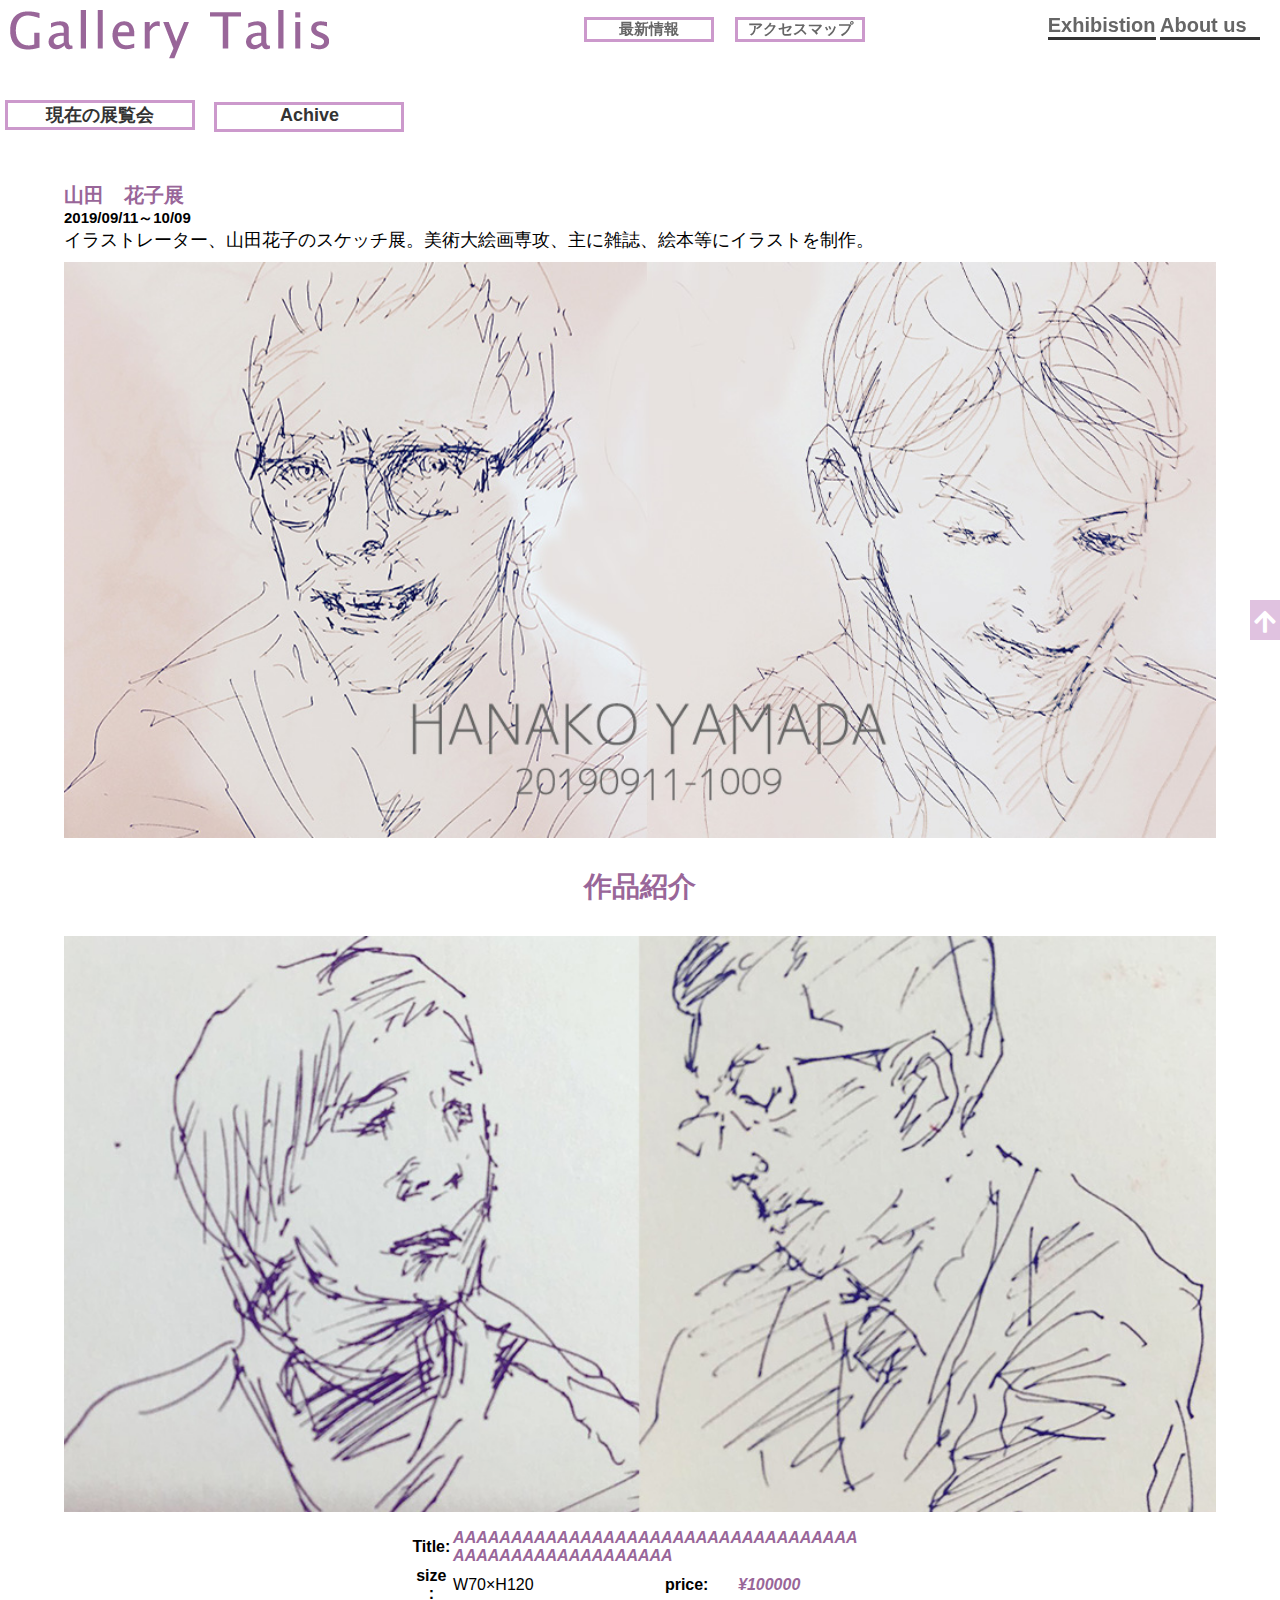
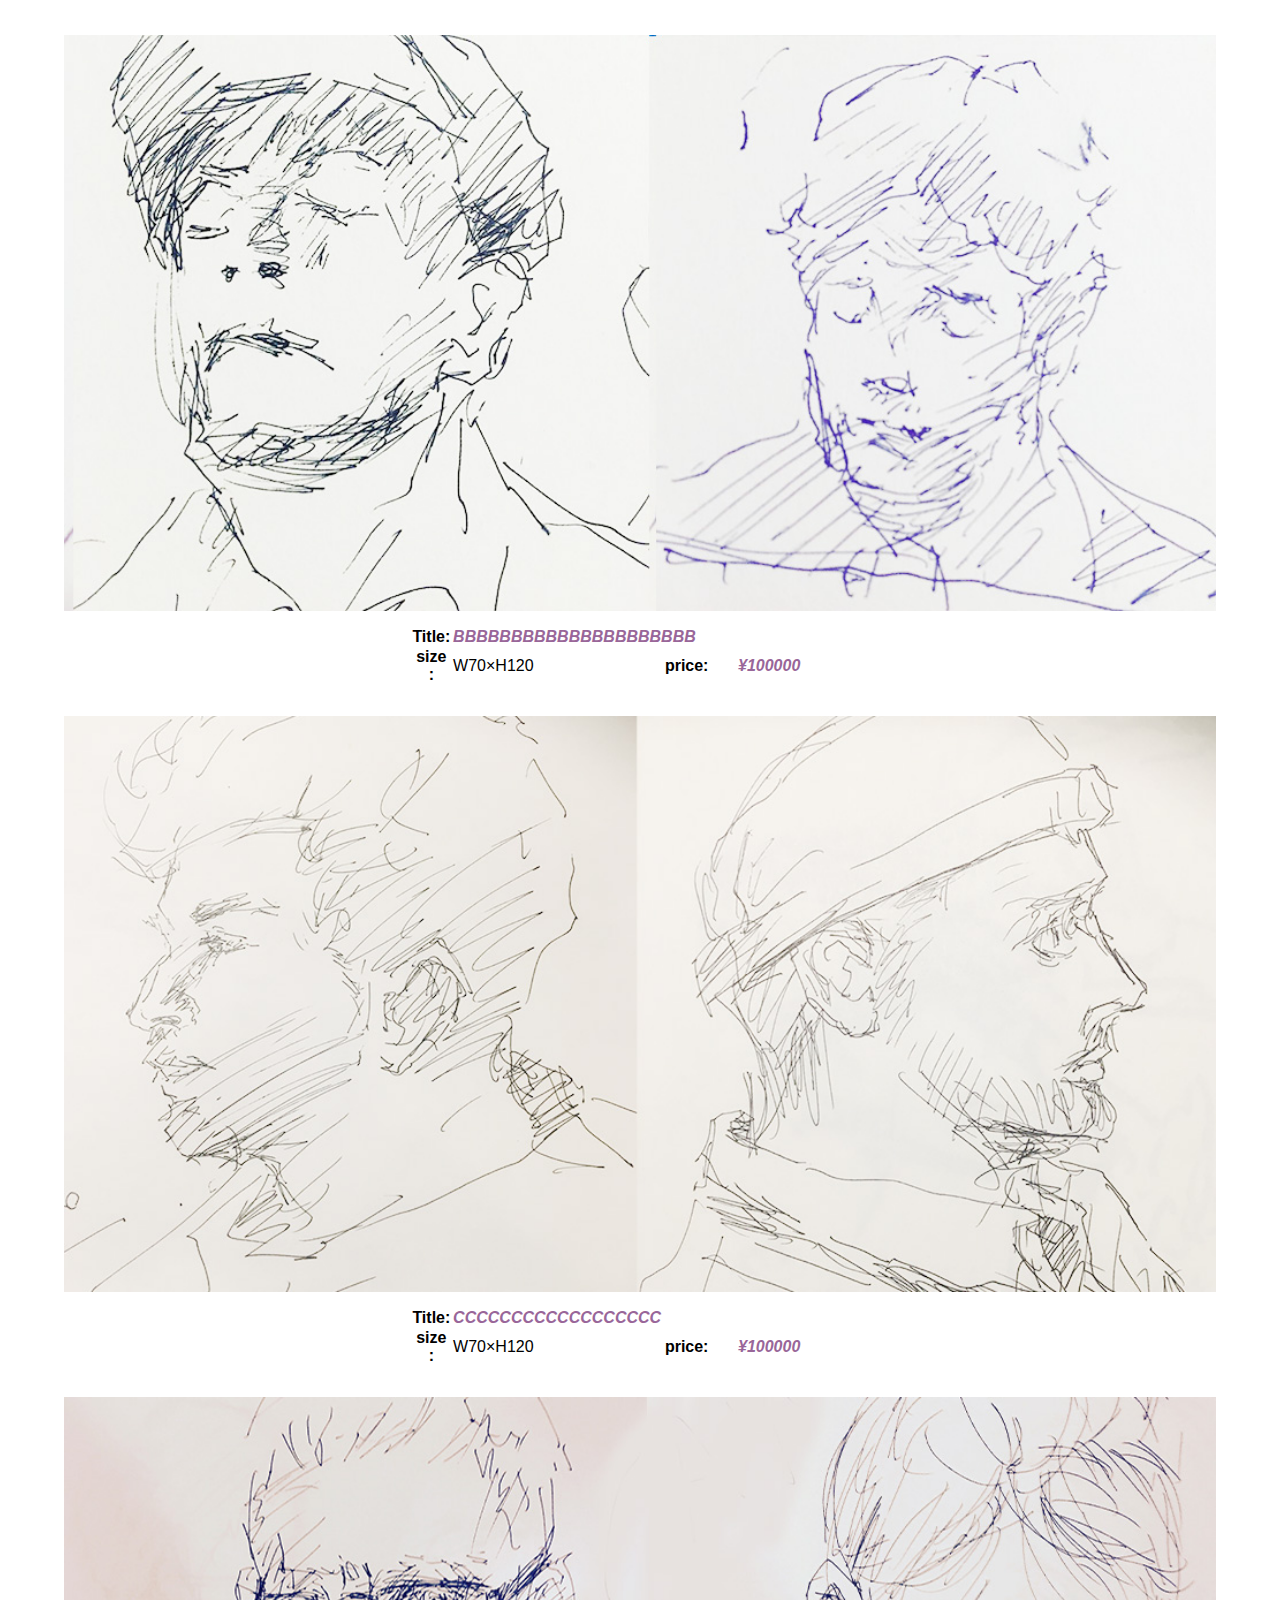
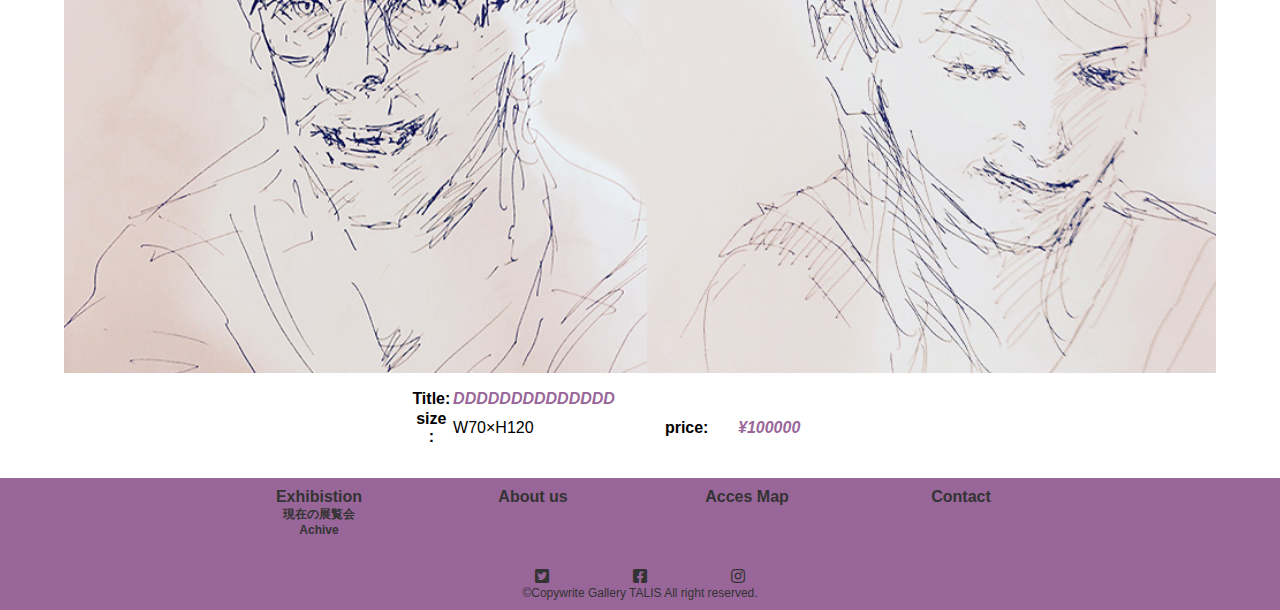
<file: 20190901_yamada/index.html>
<!DOCTYPE html>
<html lang="ja">

<head>
    <meta name="viewport" content="width=device-width, initial-scale=1">
    <meta name="format-detection" content="telephone=no">
    <meta charset="UTF-8">
    <link rel="stylesheet" href="./../css/style.css">
    <link rel="stylesheet" href="https://use.fontawesome.com/releases/v5.6.3/css/all.css">
    <!-- Owl Carousel CSS -->
    <link rel="stylesheet" href="./../owlcarousel/assets/owl.carousel.min.css">
    <link rel="stylesheet" href="./../owlcarousel/assets/owl.theme.default.min.css">
    <!-- jQuery -->
    <script src="https://ajax.googleapis.com/ajax/libs/jquery/1.10.2/jquery.min.js"></script>
    <!-- Owl Carousel JS -->
    <script src="./../owlcarousel/owl.carousel.min.js"></script>
    <script src="./../js/style.js"></script>
    <!-- Owl Carouselを動作させるために追加 -->
    <title>Talis Gallery Exhibistion</title>
</head>

<body>
    <div id="wrapper">
      
        <div id="top2">
            <header>
                <div id="header" class="header hidden">
                    <div class="header_1">
                        <div>
                            <h1 class="header_logo"><a href="../index.html"><img src="../images/header_logo.png" alt="Gallery Talis"></a></h1>
                        </div>
                    </div>
                    <div class="header_2">
                        <ul class="center_list">
                            <li> <a href="../index.html#newsinfo"><span>最新情報</span></a> </li>
                            <li> <a href="../index.html#map"><span>アクセスマップ</span></a></li>
                        </ul>
                    </div>
                    <div class="header_3">
                        <nav>
                            <ul class="mainNav_list">
                                <li> <span><a href="../exhibition.html">Exhibistion</a></span> </li>
                                <li><span><a href="../aboutus.html">About us</a></span></li>
                            </ul>
                        </nav>
                    </div>
                </div>
            </header>

            <div id="header_sp" class="header_sp hidden">
                <div id="sp_wrapper" class="clearfix">
                    <div class="splogo">
                        <a href="../index.html"><img src="../images/header_logo_sp.png" alt="Gallery Talis"></a>
                    </div>
                    <div class="header_4">
                        <nav>
                            <ul class="mainNav_list_sp">
                                <li> <a href="../exhibition.html"><span>Exhibistion</span></a> </li>
                                <li> <a href="../aboutus.html"><span>About us</span></a> </li>
                            </ul>
                        </nav>
                    </div>
                </div>
                <div class="header_5">
                    <ul class="center_list_sp">
                        <li><a href="index.html#newsinfo"><span>最新情報</span></a> </li>
                        <li><a href="index.html#map"><span>アクセスマップ</span></a></li>
                        <li class="no-act"><a href="../exhibition.html"><span>現在の展覧会</span></a></li>
                        <li class="no-act"><a href="../exhibition.html#achive"><span>Achive</span></a></li>
                    </ul>
                </div>
            </div>
        </div>

        <div id="content">
            <div id="menu">
          <p class="ma"><a href="../exhibition.html">現在の展覧会</a></p>
                <p><a href="../exhibition.html#achive">Achive</a></p>
            </div>
            <div id="artistfile">
                <div class="Artisttext">
                    <h3>山田　花子展</h3>
                    <span class="date">2019/09/11～10/09</span>
                    <p> イラストレーター、山田花子のスケッチ展。美術大絵画専攻、主に雑誌、絵本等にイラストを制作。</p>
                    <img src="top_hero.jpg" alt="個展案内">

                </div>
                
                     <div class="artist_contents">
                    <h2>作品紹介</h2>
               

                </div>   
                
                
    <!-- 作品追加 -->
                <div class="artist_title">
                    <img src="01.jpg" alt="Title: AAAAAAAAAAAAAAAAAAAAAAAAAAA">

                    <table>
                        <tr>
                            <th>Title: </th>
                                <td colspan="3" class="width"><span class="italic"> AAAAAAAAAAAAAAAAAAAAAAAAAAAAAAAAAAAAAAAAAAAAAAAAAAAAAA</span></td>
                        </tr>
                        <tr>
                            <th>size :</th>
                            <td> W70×H120</td>
                            <th>price: </th>
                            <td><span class="italic">¥100000</span></td>
                        </tr>
                    </table>
                </div>
    <!-- 作品追加 -->
    <!-- 作品追加 -->
                <div class="artist_title">
                    <img src="02.jpg" alt="Title: BBBBBBBBBBBBBBBBBBBBB">

                    <table>
                        <tr>
                            <th>Title: </th>
                                <td colspan="3" class="width"><span class="italic"> BBBBBBBBBBBBBBBBBBBBB</span></td>
                        </tr>
                        <tr>
                            <th>size :</th>
                            <td> W70×H120</td>
                            <th>price: </th>
                            <td><span class="italic">¥100000</span></td>
                        </tr>
                    </table>
                </div>
    <!-- 作品追加 -->
    <!-- 作品追加 -->
                <div class="artist_title">
                    <img src="03.jpg" alt="Title: CCCCCCCCCCCCCCCCCC">

                    <table>
                        <tr>
                            <th>Title: </th>
                            <td colspan="3" class="width"><span class="italic"> CCCCCCCCCCCCCCCCCC</span></td>
                        </tr>
                        <tr>
                            <th>size :</th>
                            <td> W70×H120</td>
                            <th>price: </th>
                            <td><span class="italic">¥100000</span></td>
                        </tr>
                    </table>
                </div>
    <!-- 作品追加 -->
        <!-- 作品追加 -->
                <div class="artist_title">
                    <img src="04.jpg" alt="Title: DDDDDDDDDDDDDD">

                    <table>
                        <tr>
                            <th>Title: </th>
                            <td colspan="3" class="width"><span class="italic"> DDDDDDDDDDDDDD</span></td>
                        </tr>
                        <tr>
                            <th>size :</th>
                            <td> W70×H120</td>
                            <th>price: </th>
                            <td><span class="italic">¥100000</span></td>
                        </tr>
                    </table>
                </div>
    <!-- 作品追加 -->
            </div>
        </div>
    </div>
       <div id="page_top"><a href="#"></a></div>
    <footer>

        <div id="sitemap">
            <div class="map">
                <ul>
                    <li> <a href="../exhibition.html"><span>Exhibistion</span></a>
                        <a href="../exhibition.html#infonow">
                            <p class="inline">現在の展覧会</p>
                        </a>
                        <a href="../exhibition.html#achive">
                            <p class="inline">Achive</p>
                        </a>
                    </li>
                    <li> <a href="../aboutus.html"><span>About us</span></a></li>
                    <li> <a href="../index.html#map"><span>Acces Map</span></a></li>
                    <li> <a href="../contact.html"><span>Contact</span></a></li>

                </ul>

            </div>
            <div class="f_sns">
                <ul>
                    <li> <a href="#map"><i aria-label="twitter" class="fab fa-twitter-square"></i></a></li>
                    <li> <a href="#map"><i aria-label="facebook" class="fab fa-facebook-square"></i></a></li>
                    <li> <a href="#map"><i aria-label="instagram" class="fab fa-instagram"></i></a></li>
                </ul>
            </div>

            <div class="copy">&copy;Copywrite Gallery TALIS All right reserved.</div>
        </div>
    </footer>

</body>

</html>
</file>
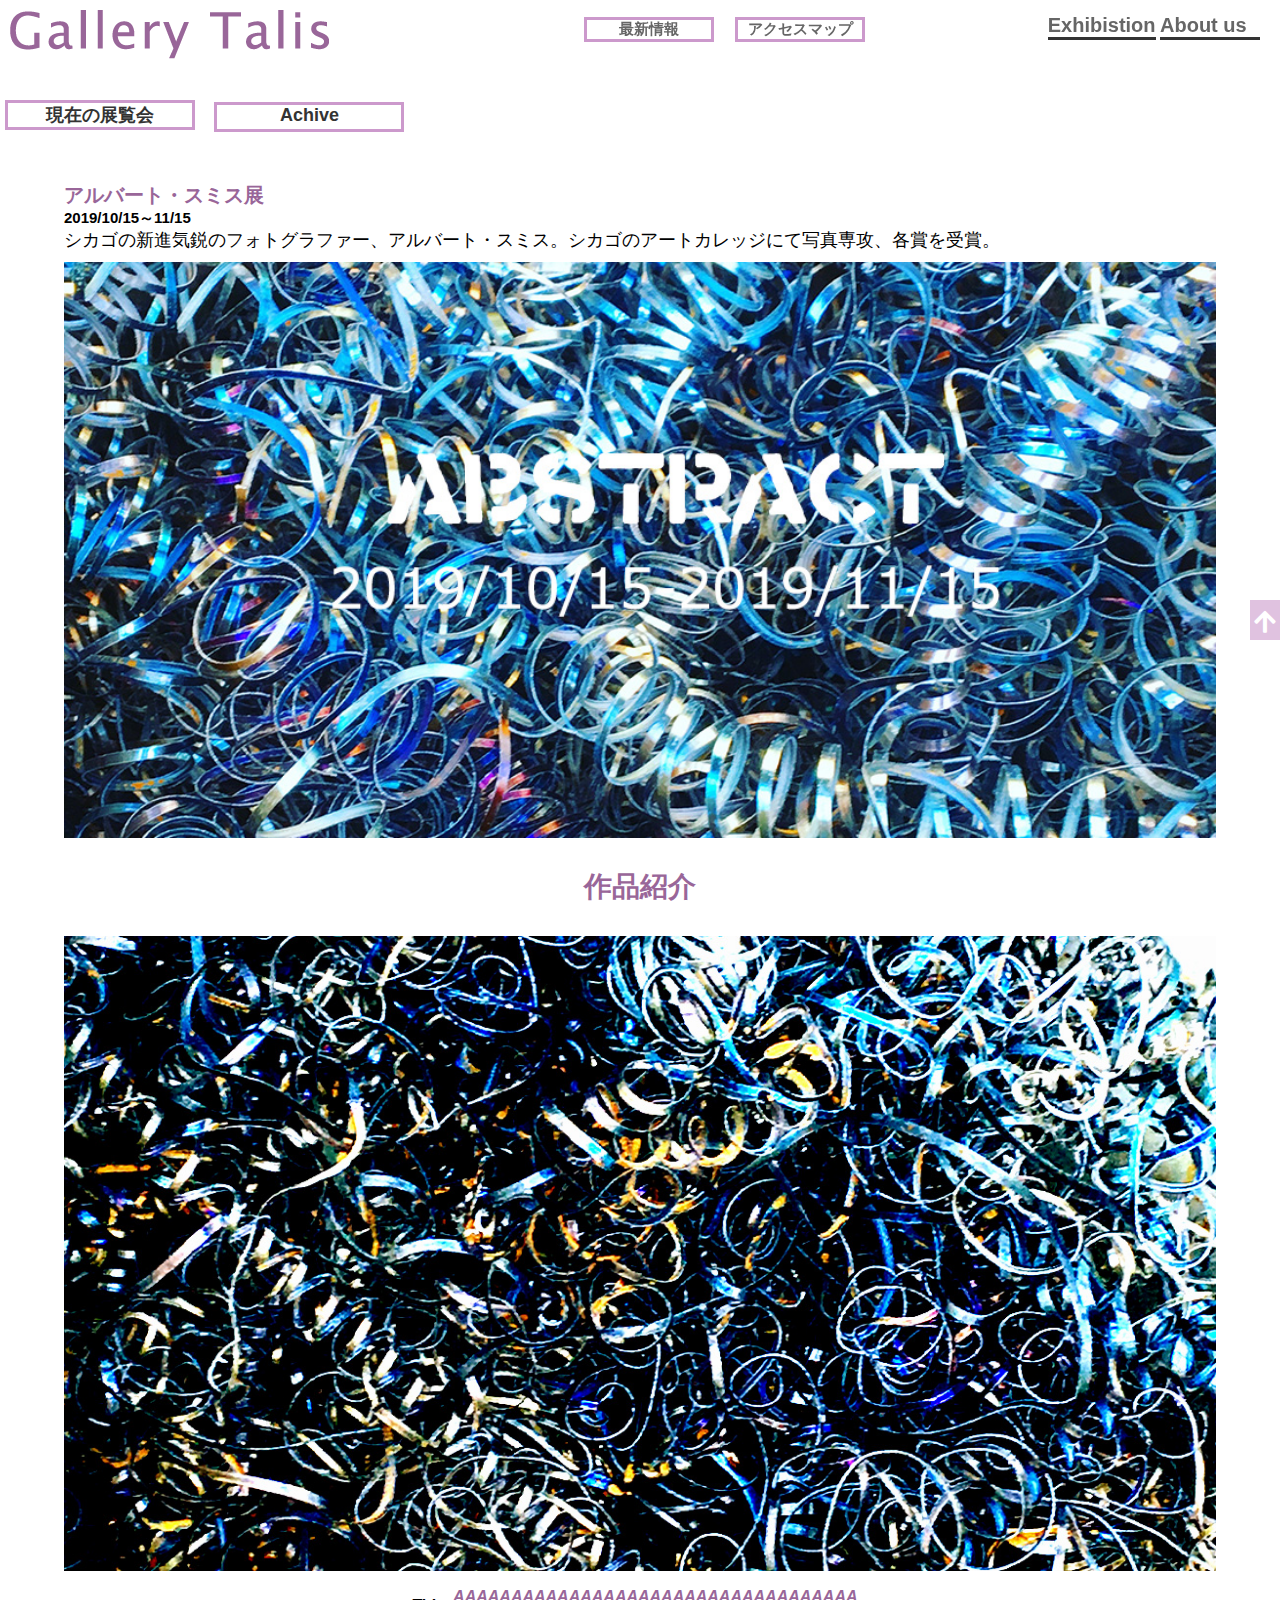
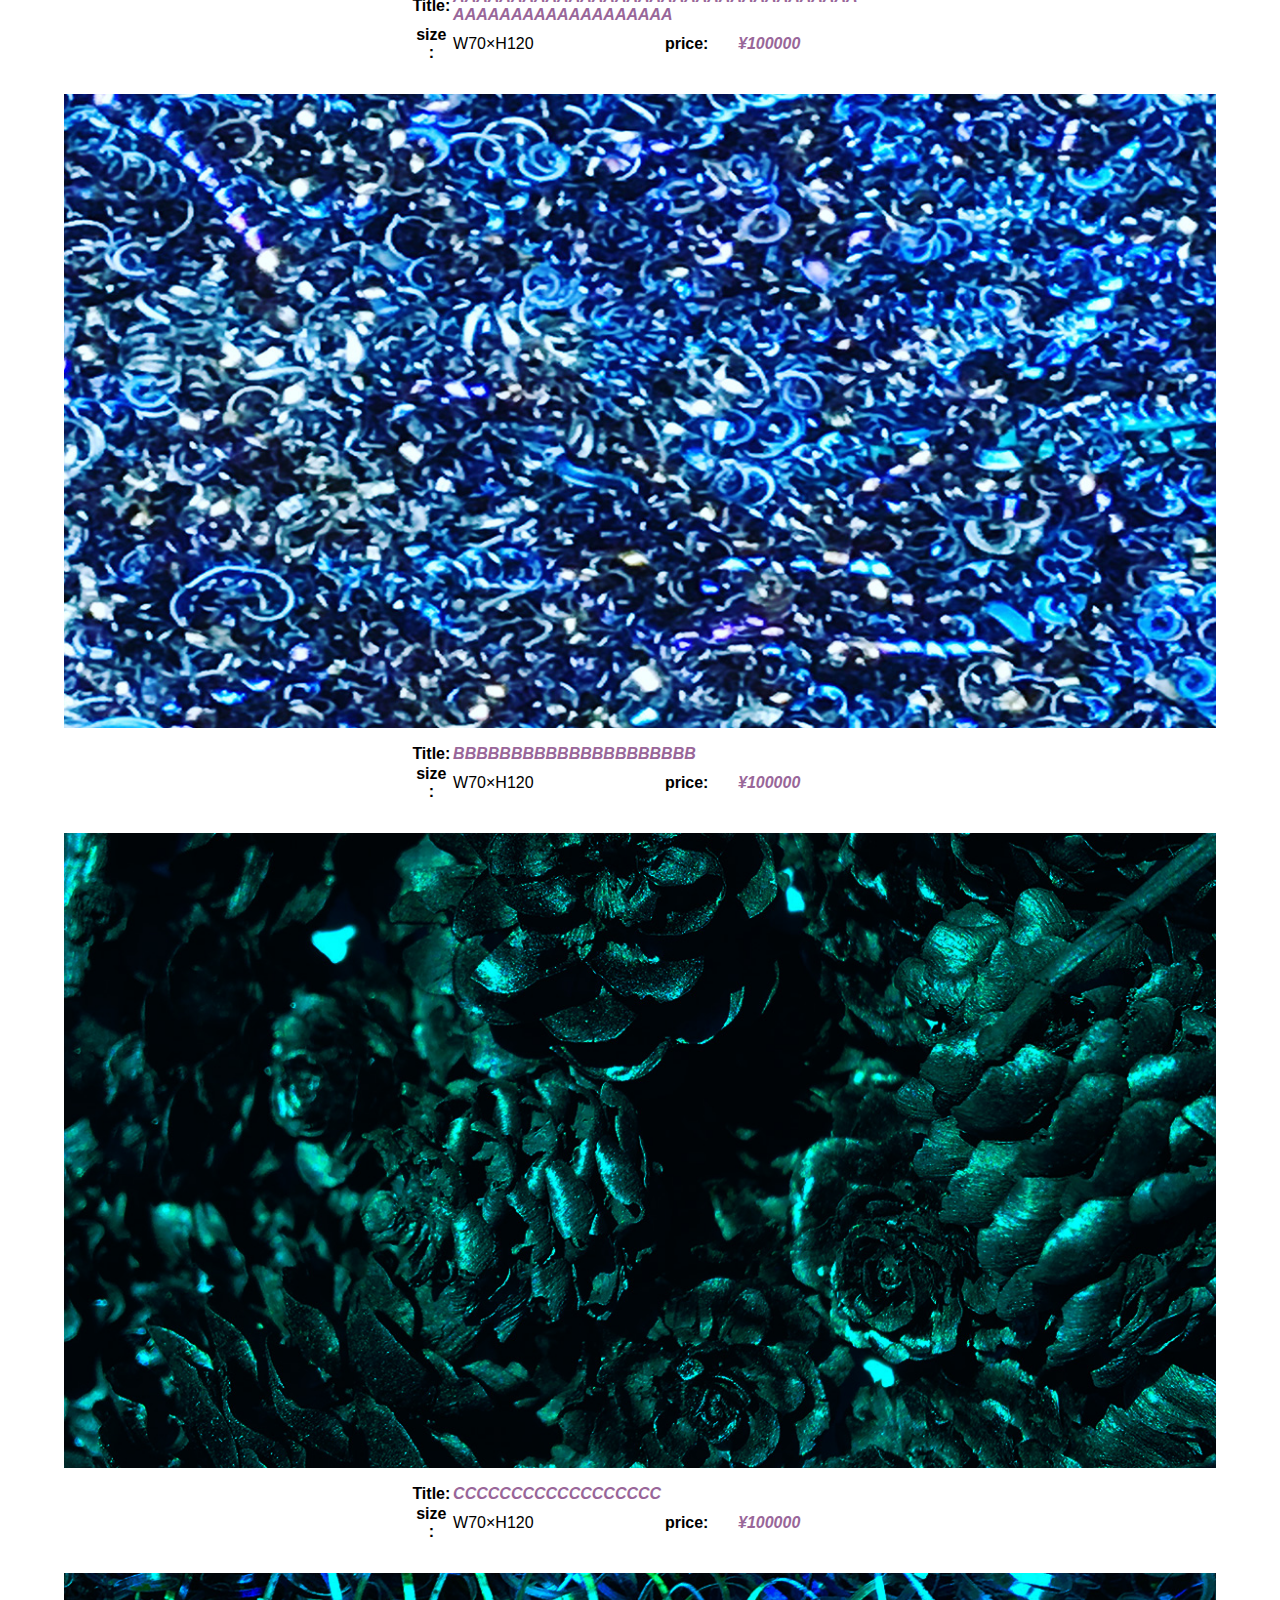
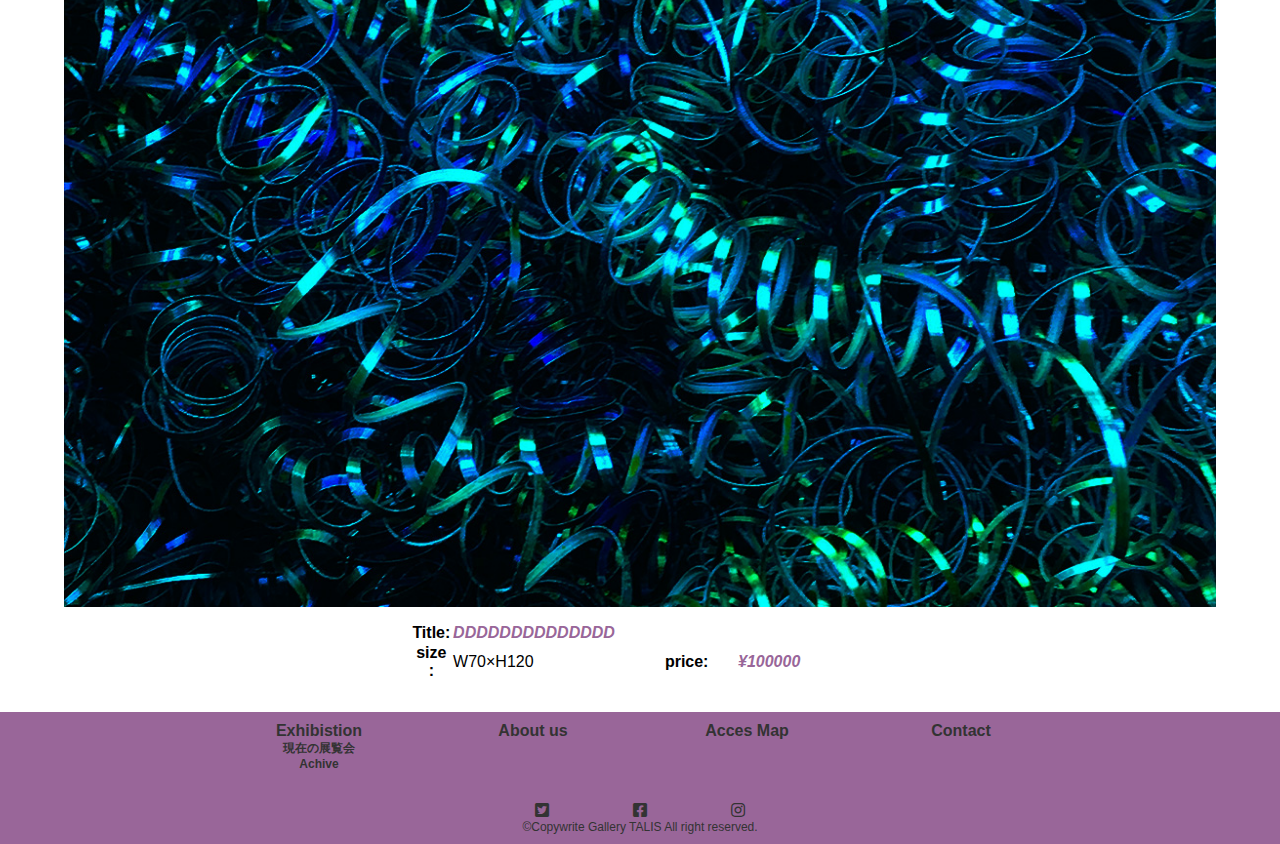
<file: 20191001_abstract/index.html>
<!DOCTYPE html>
<html lang="ja">

<head>
    <meta name="viewport" content="width=device-width, initial-scale=1">
    <meta name="format-detection" content="telephone=no">
    <meta charset="UTF-8">
    <link rel="stylesheet" href="./../css/style.css">
    <link rel="stylesheet" href="https://use.fontawesome.com/releases/v5.6.3/css/all.css">
    <!-- Owl Carousel CSS -->
    <link rel="stylesheet" href="./../owlcarousel/assets/owl.carousel.min.css">
    <link rel="stylesheet" href="./../owlcarousel/assets/owl.theme.default.min.css">
    <!-- jQuery -->
    <script src="https://ajax.googleapis.com/ajax/libs/jquery/1.10.2/jquery.min.js"></script>
    <!-- Owl Carousel JS -->
    <script src="./../owlcarousel/owl.carousel.min.js"></script>
    <script src="./../js/style.js"></script>
    <!-- Owl Carouselを動作させるために追加 -->
    <title>Talis Gallery Exhibistion</title>
</head>

<body>
    <div id="wrapper">
     
        <div id="top2">
            <header>
                <div id="header" class="header hidden">
                    <div class="header_1">
                        <div>
                            <h1 class="header_logo"><a href="../index.html"><img src="../images/header_logo.png" alt="Gallery Talis"></a></h1>
                        </div>
                    </div>
                    <div class="header_2">
                        <ul class="center_list">
                            <li> <a href="../index.html#newsinfo"><span>最新情報</span></a> </li>
                            <li> <a href="../index.html#map"><span>アクセスマップ</span></a></li>
                        </ul>
                    </div>
                    <div class="header_3">
                        <nav>
                            <ul class="mainNav_list">
                                <li> <span><a href="../exhibition.html">Exhibistion</a></span> </li>
                                <li><span><a href="../aboutus.html">About us</a></span></li>
                            </ul>
                        </nav>
                    </div>
                </div>
            </header>

            <div id="header_sp" class="header_sp hidden">
                <div id="sp_wrapper" class="clearfix">
                    <div class="splogo">
                        <a href="../index.html"><img src="../images/header_logo_sp.png" alt="Gallery Talis"></a>
                    </div>
                    <div class="header_4">
                        <nav>
                            <ul class="mainNav_list_sp">
                                <li> <a href="../exhibition.html"><span>Exhibistion</span></a> </li>
                                <li> <a href="../aboutus.html"><span>About us</span></a> </li>
                            </ul>
                        </nav>
                    </div>
                </div>
                <div class="header_5">
                    <ul class="center_list_sp">
                        <li><a href="index.html#newsinfo"><span>最新情報</span></a> </li>
                        <li><a href="index.html#map"><span>アクセスマップ</span></a></li>
                        <li class="no-act"><a href="../exhibition.html"><span>現在の展覧会</span></a></li>
                        <li class="no-act"><a href="../exhibition.html#achive"><span>Achive</span></a></li>
                    </ul>
                </div>
            </div>
        </div>

        <div id="content">
            <div id="menu">
          <p class="ma"><a href="../exhibition.html">現在の展覧会</a></p>
                <p><a href="../exhibition.html#achive">Achive</a></p>
            </div>
            <div id="artistfile">
                <div class="Artisttext">
                    <h3>アルバート・スミス展</h3>
                    <span class="date">2019/10/15～11/15</span>
                    <p> シカゴの新進気鋭のフォトグラファー、アルバート・スミス。シカゴのアートカレッジにて写真専攻、各賞を受賞。</p>
                    <img src="top_hero.jpg" alt="個展案内">

                </div>
                
                     <div class="artist_contents">
                    <h2>作品紹介</h2>
               

                </div>   
                
                
    <!-- 作品追加 -->
                <div class="artist_title">
                    <img src="01.jpg" alt="Title: AAAAAAAAAAAAAAAAAAAAAAAAAAA">

                    <table>
                        <tr>
                            <th>Title: </th>
                                <td colspan="3" class="width"><span class="italic"> AAAAAAAAAAAAAAAAAAAAAAAAAAAAAAAAAAAAAAAAAAAAAAAAAAAAAA</span></td>
                        </tr>
                        <tr>
                            <th>size :</th>
                            <td> W70×H120</td>
                            <th>price: </th>
                            <td><span class="italic">¥100000</span></td>
                        </tr>
                    </table>
                </div>
    <!-- 作品追加 -->
    <!-- 作品追加 -->
                <div class="artist_title">
                    <img src="02.jpg" alt="Title: BBBBBBBBBBBBBBBBBBBBB">

                    <table>
                        <tr>
                            <th>Title: </th>
                                <td colspan="3" class="width"><span class="italic"> BBBBBBBBBBBBBBBBBBBBB</span></td>
                        </tr>
                        <tr>
                            <th>size :</th>
                            <td> W70×H120</td>
                            <th>price: </th>
                            <td><span class="italic">¥100000</span></td>
                        </tr>
                    </table>
                </div>
    <!-- 作品追加 -->
    <!-- 作品追加 -->
                <div class="artist_title">
                    <img src="03.jpg" alt="Title: CCCCCCCCCCCCCCCCCC">

                    <table>
                        <tr>
                            <th>Title: </th>
                            <td colspan="3" class="width"><span class="italic"> CCCCCCCCCCCCCCCCCC</span></td>
                        </tr>
                        <tr>
                            <th>size :</th>
                            <td> W70×H120</td>
                            <th>price: </th>
                            <td><span class="italic">¥100000</span></td>
                        </tr>
                    </table>
                </div>
    <!-- 作品追加 -->
        <!-- 作品追加 -->
                <div class="artist_title">
                    <img src="04.jpg" alt="Title: DDDDDDDDDDDDDD">

                    <table>
                        <tr>
                            <th>Title: </th>
                            <td colspan="3" class="width"><span class="italic"> DDDDDDDDDDDDDD</span></td>
                        </tr>
                        <tr>
                            <th>size :</th>
                            <td> W70×H120</td>
                            <th>price: </th>
                            <td><span class="italic">¥100000</span></td>
                        </tr>
                    </table>
                </div>
    <!-- 作品追加 -->
            </div>
        </div>
    </div>
       <div id="page_top"><a href="#"></a></div>
    <footer>

        <div id="sitemap">
            <div class="map">
                <ul>
                    <li> <a href="../exhibition.html"><span>Exhibistion</span></a>
                        <a href="../exhibition.html#infonow">
                            <p class="inline">現在の展覧会</p>
                        </a>
                        <a href="../exhibition.html#achive">
                            <p class="inline">Achive</p>
                        </a>
                    </li>
                    <li> <a href="../aboutus.html"><span>About us</span></a></li>
                    <li> <a href="../index.html#map"><span>Acces Map</span></a></li>
                    <li> <a href="../contact.html"><span>Contact</span></a></li>

                </ul>

            </div>
            <div class="f_sns">
                <ul>
                    <li> <a href="#map"><i aria-label="twitter" class="fab fa-twitter-square"></i></a></li>
                    <li> <a href="#map"><i aria-label="facebook" class="fab fa-facebook-square"></i></a></li>
                    <li> <a href="#map"><i aria-label="instagram" class="fab fa-instagram"></i></a></li>
                </ul>
            </div>

            <div class="copy">&copy;Copywrite Gallery TALIS All right reserved.</div>
        </div>
    </footer>

</body>

</html>
</file>
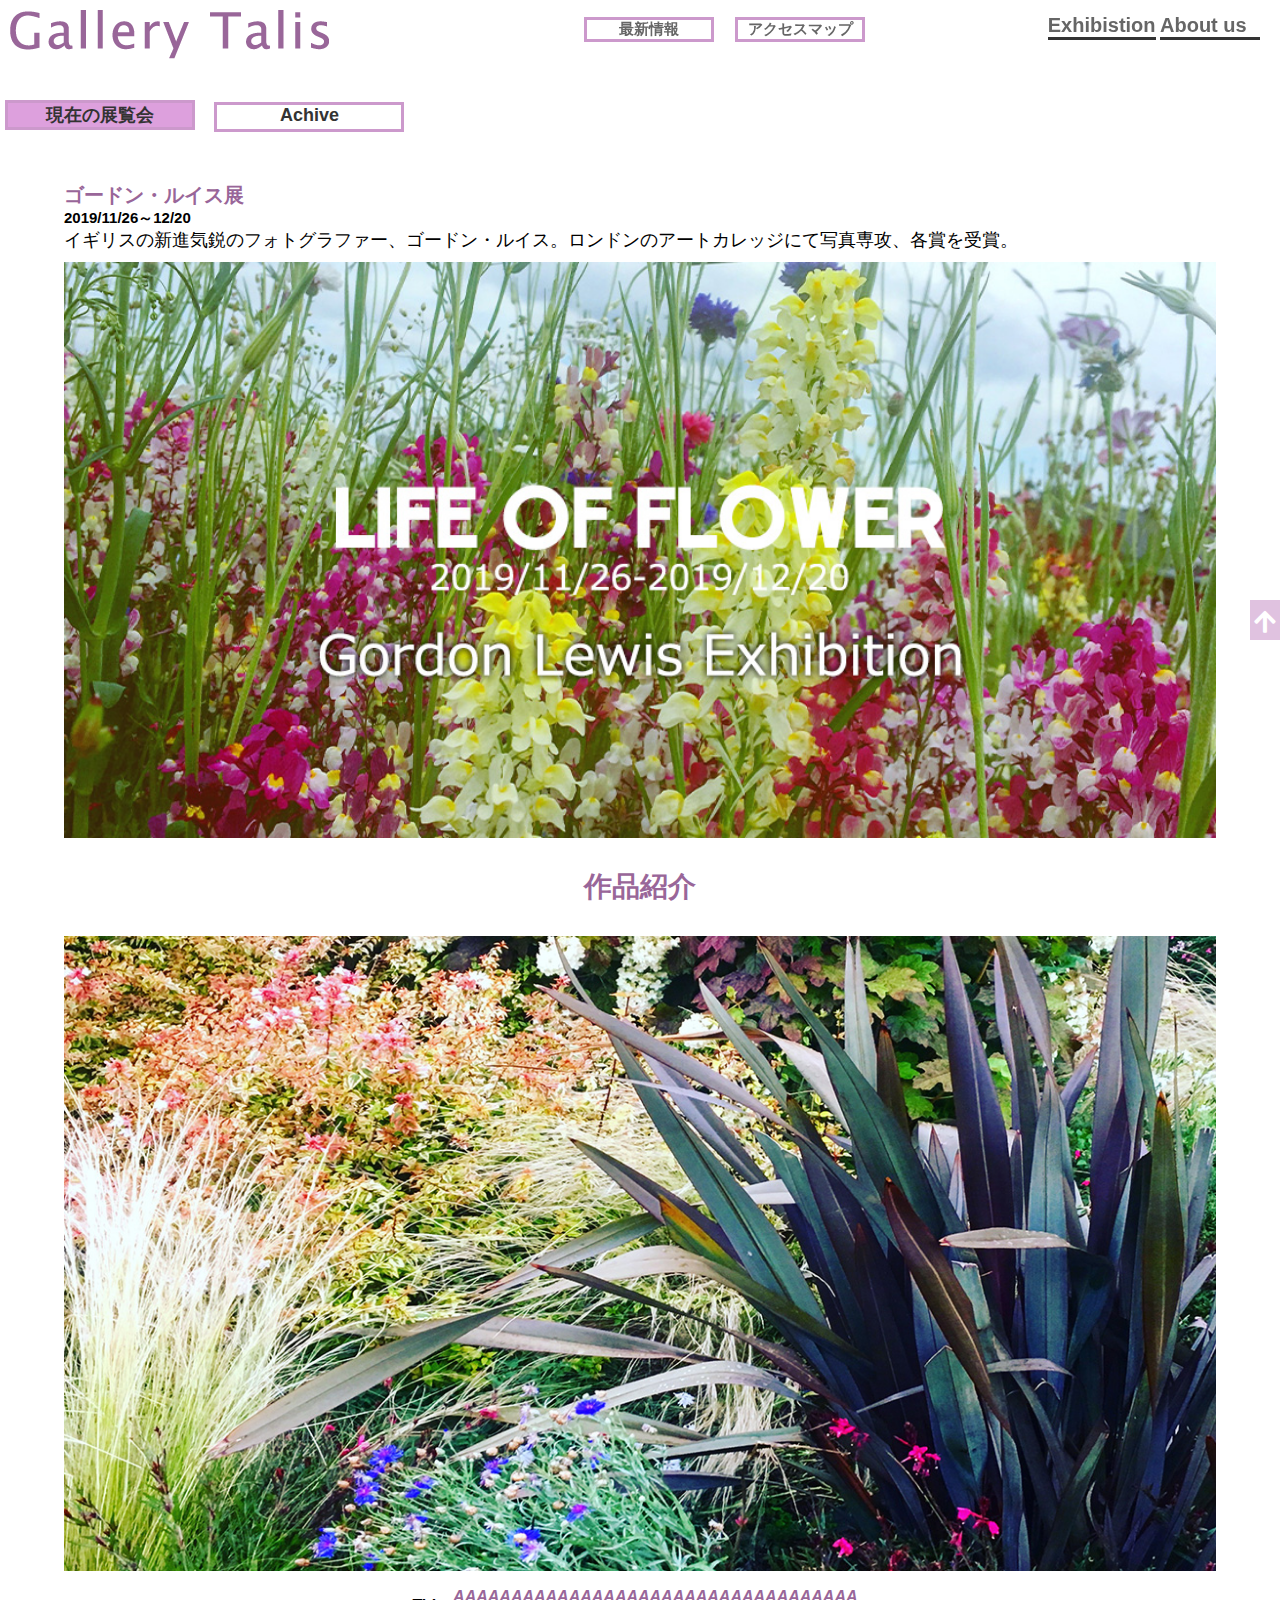
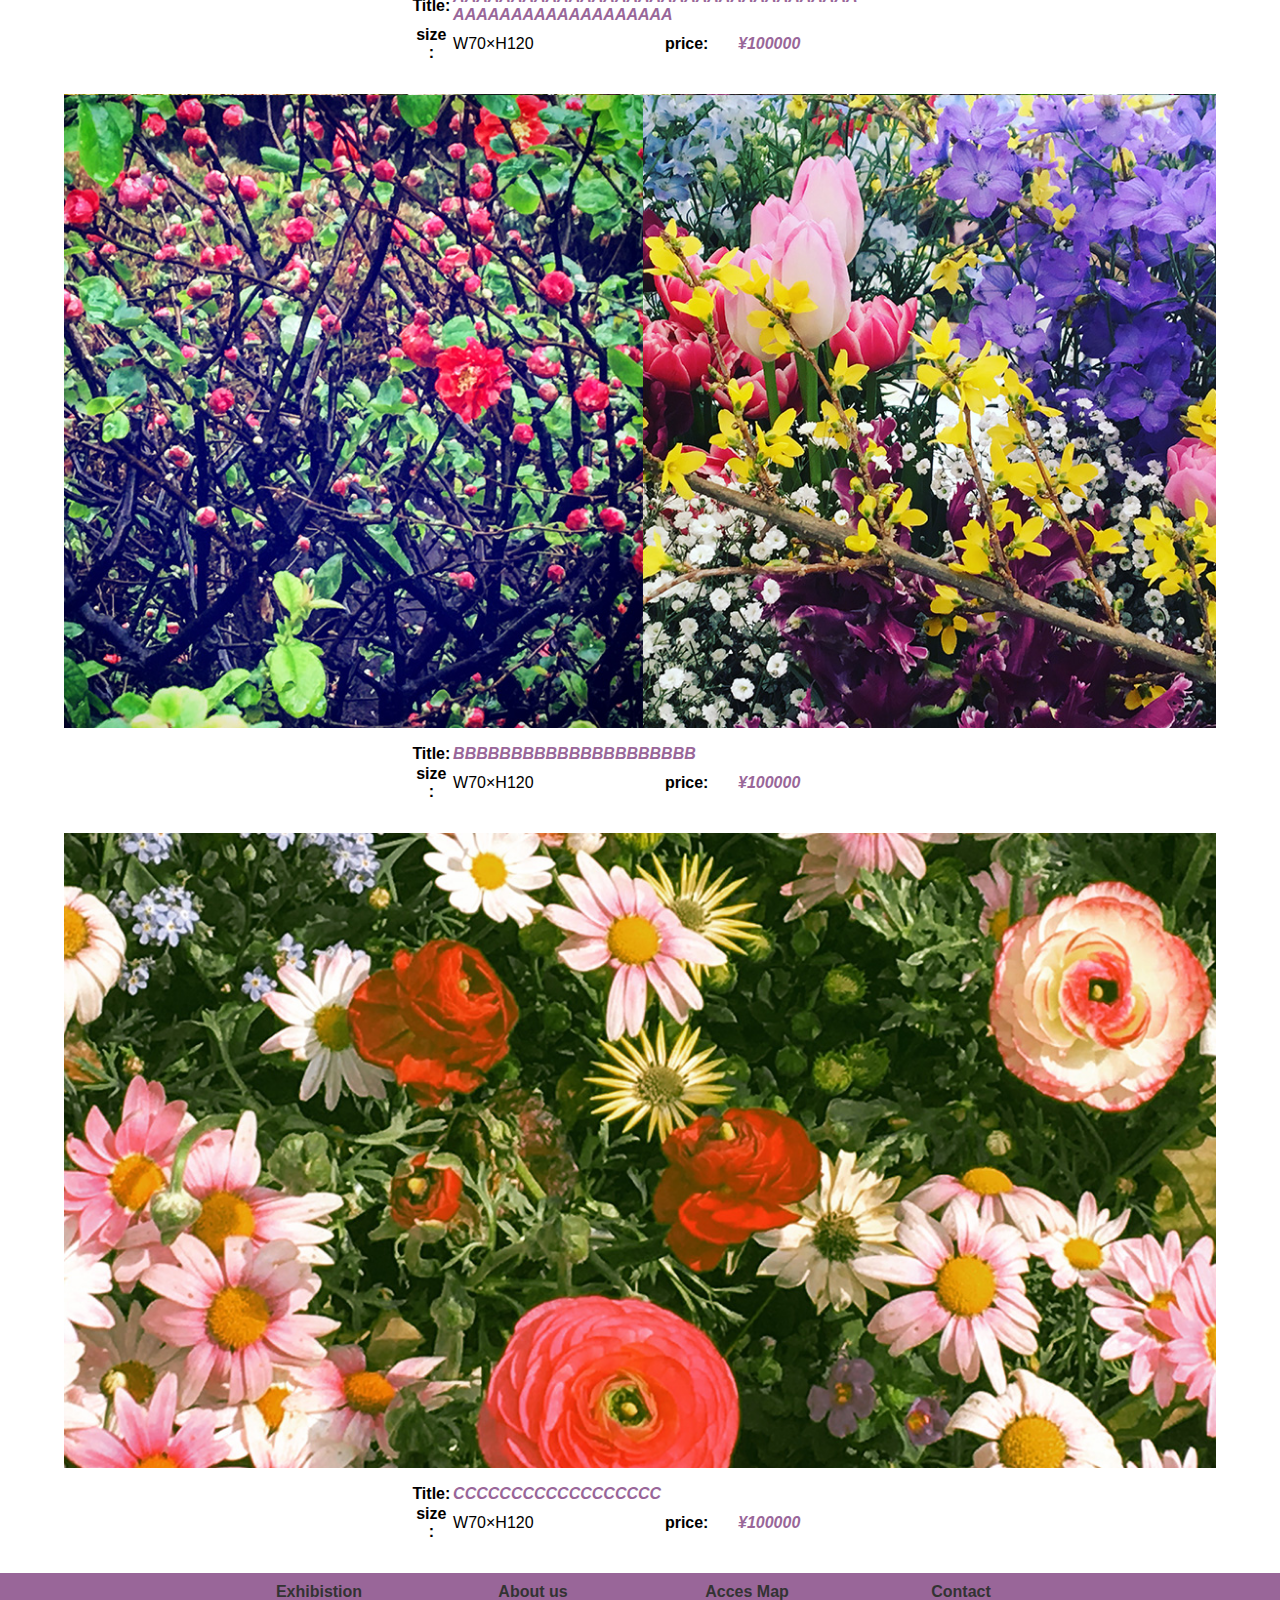
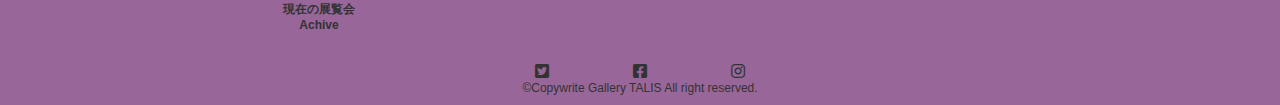
<file: 20191126_lewes/index.html>
<!DOCTYPE html>
<html lang="ja">

<head>
    <meta name="viewport" content="width=device-width, initial-scale=1">
    <meta name="format-detection" content="telephone=no">
    <meta charset="UTF-8">
    <link rel="stylesheet" href="./../css/style.css">
    <link rel="stylesheet" href="https://use.fontawesome.com/releases/v5.6.3/css/all.css">
    <!-- Owl Carousel CSS -->
    <link rel="stylesheet" href="./../owlcarousel/assets/owl.carousel.min.css">
    <link rel="stylesheet" href="./../owlcarousel/assets/owl.theme.default.min.css">
    <!-- jQuery -->
    <script src="https://ajax.googleapis.com/ajax/libs/jquery/1.10.2/jquery.min.js"></script>
    <!-- Owl Carousel JS -->
    <script src="./../owlcarousel/owl.carousel.min.js"></script>
    <script src="./../js/style.js"></script>
    <!-- Owl Carouselを動作させるために追加 -->
    <title>Talis Gallery Exhibistion</title>
</head>

<body>
    <div id="wrapper">
   
        <div id="top2">
            <header>
                <div id="header" class="header hidden">
                    <div class="header_1">
                        <div>
                            <h1 class="header_logo"><a href="../index.html"><img src="../images/header_logo.png" alt="Gallery Talis"></a></h1>
                        </div>
                    </div>
                    <div class="header_2">
                        <ul class="center_list">
                            <li> <a href="../index.html#newsinfo"><span>最新情報</span></a> </li>
                            <li> <a href="../index.html#map"><span>アクセスマップ</span></a></li>
                        </ul>
                    </div>
                    <div class="header_3">
                        <nav>
                            <ul class="mainNav_list">
                                <li> <span><a href="../exhibition.html">Exhibistion</a></span> </li>
                                <li><span><a href="../aboutus.html">About us</a></span></li>
                            </ul>
                        </nav>
                    </div>
                </div>
            </header>

            <div id="header_sp" class="header_sp hidden">
                <div id="sp_wrapper" class="clearfix">
                    <div class="splogo">
                        <a href="../index.html"><img src="../images/header_logo_sp.png" alt="Gallery Talis"></a>
                    </div>
                    <div class="header_4">
                        <nav>
                            <ul class="mainNav_list_sp">
                                <li> <a href="../exhibition.html"><span>Exhibistion</span></a> </li>
                                <li> <a href="../aboutus.html"><span>About us</span></a> </li>
                            </ul>
                        </nav>
                    </div>
                </div>
                <div class="header_5">
                    <ul class="center_list_sp">
                        <li><a href="index.html#newsinfo"><span>最新情報</span></a> </li>
                        <li><a href="index.html#map"><span>アクセスマップ</span></a></li>
                        <li class="actived"><a href="../exhibition.html"><span>現在の展覧会</span></a></li>
                        <li class="no-act"><a href="../exhibition.html#achive"><span>Achive</span></a></li>
                    </ul>
                </div>
            </div>
        </div>

        <div id="content">
            <div id="menu">
                <p class="actived ma"><a href="../exhibition.html">現在の展覧会</a></p>
                <p><a href="../exhibition.html#achive">Achive</a></p>
            </div>
            <div id="artistfile">
                <div class="Artisttext">
                    <h3>ゴードン・ルイス展</h3>
                    <span class="date">2019/11/26～12/20</span>
                    <p> イギリスの新進気鋭のフォトグラファー、ゴードン・ルイス。ロンドンのアートカレッジにて写真専攻、各賞を受賞。</p>
                    <img src="top_hero.jpg" alt="個展案内">

                </div>
                 <div class="artist_contents">
                    <h2>作品紹介</h2>
               

                </div>   
                
                
    <!-- 作品追加 -->
                <div class="artist_title">
                    <img src="01.jpg" alt="Title: AAAAAAAAAAAAAAAAAAAAAAAAAAA">

                    <table>
                        <tr>
                            <th>Title: </th>
                                <td colspan="3" class="width"><span class="italic"> AAAAAAAAAAAAAAAAAAAAAAAAAAAAAAAAAAAAAAAAAAAAAAAAAAAAAA</span></td>
                        </tr>
                        <tr>
                            <th>size :</th>
                            <td> W70×H120</td>
                            <th>price: </th>
                            <td><span class="italic">¥100000</span></td>
                        </tr>
                    </table>
                </div>
    <!-- 作品追加 -->
    <!-- 作品追加 -->
                <div class="artist_title">
                    <img src="02.jpg" alt="Title: BBBBBBBBBBBBBBBBBBBBB">

                    <table>
                        <tr>
                            <th>Title: </th>
                                <td colspan="3" class="width"><span class="italic"> BBBBBBBBBBBBBBBBBBBBB</span></td>
                        </tr>
                        <tr>
                            <th>size :</th>
                            <td> W70×H120</td>
                            <th>price: </th>
                            <td><span class="italic">¥100000</span></td>
                        </tr>
                    </table>
                </div>
    <!-- 作品追加 -->
    <!-- 作品追加 -->
                <div class="artist_title">
                    <img src="03.jpg" alt="Title: CCCCCCCCCCCCCCCCCC">

                    <table>
                        <tr>
                            <th>Title: </th>
                            <td colspan="3" class="width"><span class="italic"> CCCCCCCCCCCCCCCCCC</span></td>
                        </tr>
                        <tr>
                            <th>size :</th>
                            <td> W70×H120</td>
                            <th>price: </th>
                            <td><span class="italic">¥100000</span></td>
                        </tr>
                    </table>
                </div>
    <!-- 作品追加 -->
                   </div>
                    
        </div>
    </div>
           <div id="page_top"><a href="#"></a></div>
    <footer>

        <div id="sitemap">
            <div class="map">
                <ul>
                    <li> <a href="../exhibition.html"><span>Exhibistion</span></a>
                        <a href="../exhibition.html#infonow">
                            <p class="inline">現在の展覧会</p>
                        </a>
                        <a href="../exhibition.html#achive">
                            <p class="inline">Achive</p>
                        </a>
                    </li>
                    <li> <a href="../aboutus.html"><span>About us</span></a></li>
                    <li> <a href="../index.html#map"><span>Acces Map</span></a></li>
                    <li> <a href="../contact.html"><span>Contact</span></a></li>

                </ul>

            </div>
            <div class="f_sns">
                <ul>
                    <li> <a href="#map"><i aria-label="twitter" class="fab fa-twitter-square"></i></a></li>
                    <li> <a href="#map"><i aria-label="facebook" class="fab fa-facebook-square"></i></a></li>
                    <li> <a href="#map"><i aria-label="instagram" class="fab fa-instagram"></i></a></li>
                </ul>
            </div>

            <div class="copy">&copy;Copywrite Gallery TALIS All right reserved.</div>
        </div>
    </footer>

</body>

</html>
</file>
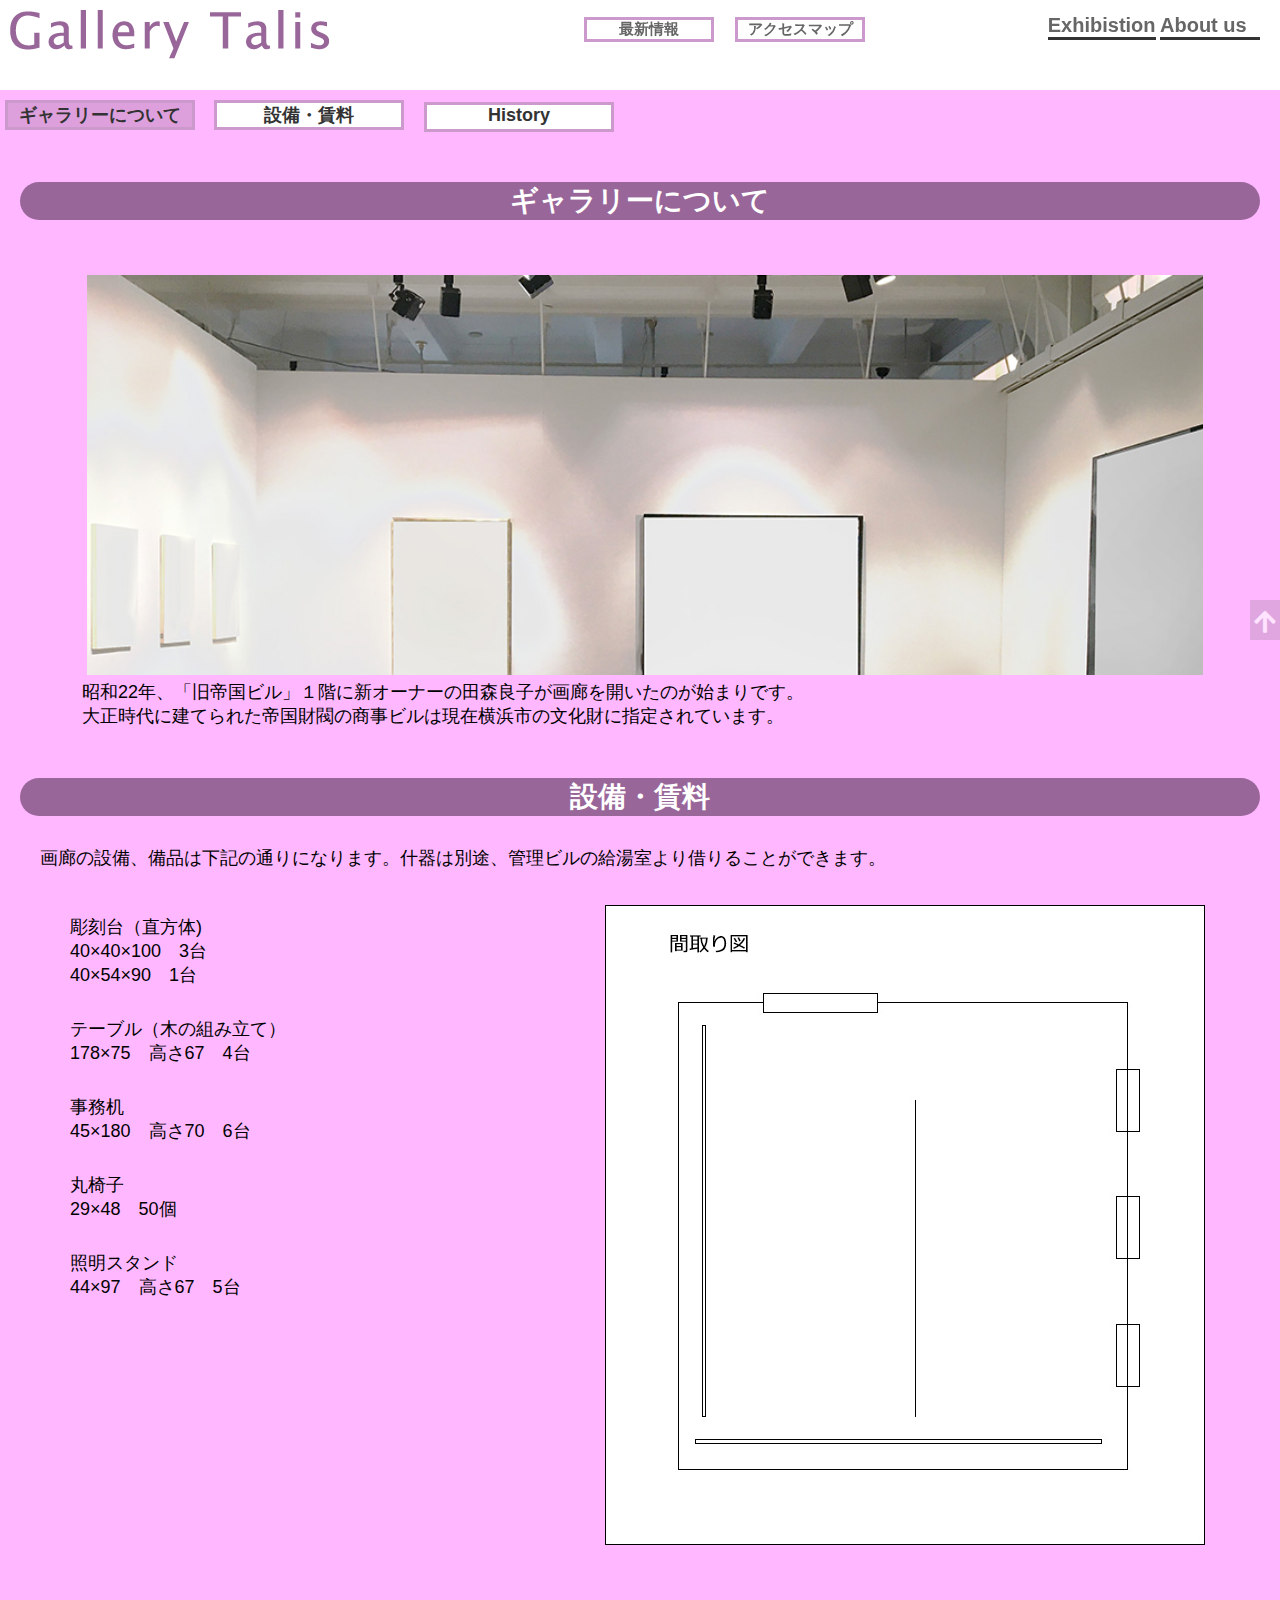
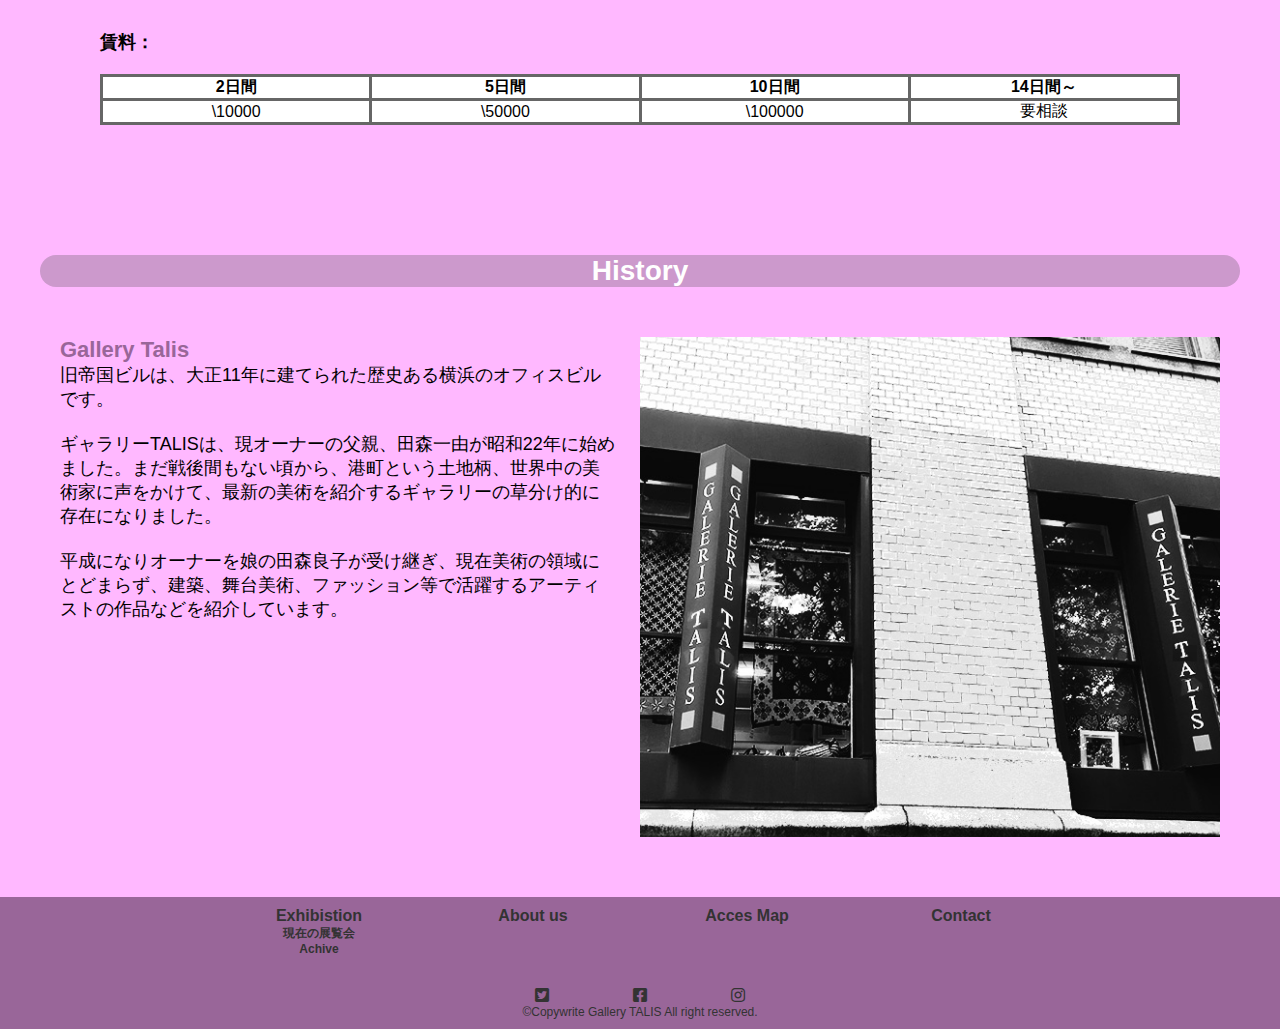
<file: aboutus.html>
<!DOCTYPE html>
<html lang="ja">

<head>
    <meta name="viewport" content="width=device-width, initial-scale=1">
    <meta name="format-detection" content="telephone=no">
    <meta charset="UTF-8">
    <link rel="stylesheet" href="css/style.css">
    <link rel="stylesheet" href="https://use.fontawesome.com/releases/v5.6.3/css/all.css">
    <!-- Owl Carousel CSS -->
    <link rel="stylesheet" href="owlcarousel/assets/owl.carousel.min.css">
    <link rel="stylesheet" href="owlcarousel/assets/owl.theme.default.min.css">
    <!-- jQuery -->
    <script src="https://ajax.googleapis.com/ajax/libs/jquery/1.10.2/jquery.min.js"></script>
    <!-- Owl Carousel JS -->
    <script src="owlcarousel/owl.carousel.min.js"></script>
    <script src="js/style.js"></script>
    <!-- Owl Carouselを動作させるために追加 -->
    <title>Talis Gallery About us</title>
</head>

<body>
    <div id="wrapper">
    
        <div id="top2">
            <header>
                <div id="header" class="header hidden">
                    <div class="header_1">
                        <div>
                            <h1 class="header_logo"><a href="./index.html"><img src="images/header_logo.png" alt="Gallery Talis"></a></h1>
                        </div>
                    </div>
                    <div class="header_2">
                        <ul class="center_list">
                            <li> <a href="./index.html#newsinfo"><span>最新情報</span></a> </li>
                            <li> <a href="./index.html#map"><span>アクセスマップ</span></a></li>
                        </ul>
                    </div>
                    <div class="header_3">
                        <nav>
                            <ul class="mainNav_list">
                                <li><span><a href="./exhibition.html">Exhibistion</a></span></li>
                                <li><span><a href="./aboutus.html">About us</a></span></li>
                            </ul>
                        </nav>
                    </div>
                </div>
            </header>

            <div id="header_sp" class="header_sp hidden">
                <div id="sp_wrapper" class="clearfix">
                    <div class="splogo">
                        <a href="./index.html"><img src="images/header_logo_sp.png" alt="Gallery Talis"></a>
                    </div>
                    <div class="header_4">
                        <nav>
                            <ul class="mainNav_list_sp">
                                <li> <a href="./exhibition.html"><span>Exhibistion</span></a> </li>
                                <li> <a href="./aboutus.html"><span>About us</span></a> </li>
                            </ul>
                        </nav>
                    </div>
                </div>
                <div class="header_5">
                    <ul class="center_list_sp">
                        <li><a href="./index.html#newsinfo"><span>最新情報</span></a> </li>
                        <li><a href="./index.html#map"><span>アクセスマップ</span></a></li>
                        <li class="actived"><a href="#"><span>ギャラリーについて</span></a></li>
                        <li class="no-act"><a href="#gallary_news"><span>設備・賃料</span></a></li>
                        <li class="no-act"><a href="#history"><span>History</span></a></li>
                    </ul>
                </div>
            </div>
        </div>

        <div id="contents_2">
            <div id="menu">
                <p class="actived ma"><a href="#">ギャラリーについて</a></p>
                <p class="ma"><a href="./aboutus.html#gallary_news">設備・賃料</a></p>
                <p><a href="./aboutus.html#history">History</a></p>
            </div>
            <div id="aboutus">
                <section id="about">
                    <h2 class="gall_h2">ギャラリーについて</h2>
                    <div class="galleryinfo">
                        <div class="gallerytitle">
                            
                            <div class="aboutphoto"></div>
                            <p> 昭和22年、「旧帝国ビル」１階に新オーナーの田森良子が画廊を開いたのが始まりです。<br> 大正時代に建てられた帝国財閥の商事ビルは現在横浜市の文化財に指定されています。
                            </p>
                        </div>

                    </div>
                </section>

                <section id="gallary_news">
                    <h2>設備・賃料</h2>

                    <div class="about_gallery_text">
                        <p>画廊の設備、備品は下記の通りになります。什器は別途、管理ビルの給湯室より借りることができます。</p>
                    </div>
                    <div class="gallary_setsubi">
                        <div class="about_list">
                            <ul>
                                <li>彫刻台（直方体)
                                    <br> 40×40×100　3台
                                    <br> 40×54×90　1台</li>
                                <li>テーブル（木の組み立て）
                                    <br> 178×75　高さ67　4台</li>
                                <li>事務机
                                    <br> 45×180　高さ70　6台</li>
                                <li>丸椅子
                                    <br>29×48　50個　　　　</li>
                                <li>照明スタンド
                                    <br> 44×97　高さ67　5台</li>
                            </ul>
                        </div>
                        <div class="about_news_photo"></div>
                    </div>

                    <div class="gallary_setsubi_sp">
                        <div class="about_news_photo_Sp"></div>
                        <div class="about_list_sp">
                            <ul>
                                <li>彫刻台（直方体)
                                    <br> 40×40×100　3台
                                    <br> 40×54×90　1台</li>
                                <li>テーブル（木の組み立て）
                                    <br> 178×75　高さ67　4台</li>
                                <li>事務机
                                    <br> 45×180　高さ70　6台</li>
                                <li>丸椅子
                                    <br>29×48　50個　　　　</li>
                                <li>照明スタンド
                                    <br> 44×97　高さ67　5台</li>
                            </ul>
                        </div>
                    </div>

                       <div class="gallary_price">
                <p>賃料： </p>
                <table>
                    <tr>
                        <th> 2日間 </th>
                        <th> 5日間 </th>
                        <th>10日間 </th>
                        <th>14日間～</th>
                    </tr>
                    <tr>
                        <td>\10000</td>
                        <td>\50000</td>
                        <td>\100000</td>
                        <td>要相談</td>
                    </tr>
                </table>

            </div>

            <div class="gallary_price_sp">
                <p>賃料： </p>
                <table>
                    <tr>
                        <td> 2日間 </td>
                        <td>\50000</td>
                    </tr>
                    <tr>
                        <td>5日間 </td>
                        <td>\50000</td>
                    </tr>
                    <tr>
                        <td>10日間</td>
                        <td>\100000</td>
                    </tr>
                    <tr>
                        <td>14日間～</td>
                        <td>要相談</td>
                    </tr>
                </table>
            </div>
            </section>

            <section id="history">
                <h2>History</h2>

                <div class="history_contents">
                    <div class="history_text">
                        <p><span>Gallery Talis</span><br> 

旧帝国ビルは、大正11年に建てられた歴史ある横浜のオフィスビルです。<br> <br> 

ギャラリーTALISは、現オーナーの父親、田森一由が昭和22年に始めました。まだ戦後間もない頃から、港町という土地柄、世界中の美術家に声をかけて、最新の美術を紹介するギャラリーの草分け的に存在になりました。
<br> <br> 
平成になりオーナーを娘の田森良子が受け継ぎ、現在美術の領域にとどまらず、建築、舞台美術、ファッション等で活躍するアーティストの作品などを紹介しています。 </p>
                    </div>

                    <div class="history_photo"><a href="20191126_lewes/event.html"></a></div>
                </div>

                <div class="history_contents_sp">
                    <div class="history_photo_sp"><a href="20191126_lewes/event.html"></a></div>
                    <div class="history_text_sp">
                        <p><span>Gallery Talis</span><br>


旧帝国ビルは、大正11年に建てられた歴史ある横浜のオフィスビルです。<br> <br> 
ギャラリーTALISは、現オーナーの父親、田森一由が昭和22年に始めました。まだ戦後間もない頃から、
港町という土地柄、世界中の美術家に声をかけて、最新の美術を紹介するギャラリーの草分け的に存在になりました。
<br> <br> 
平成になりオーナーを娘の田森良子が受け継ぎ、現在美術の領域にとどまらず、建築、舞台美術、ファッション等で活躍するアーティストの作品などを紹介しています。</p>
                    </div>


                </div>

            </section>
</div>
        </div>
    </div>
        <div id="page_top"><a href="#"></a></div>
    <footer>

        <div id="sitemap">
            <div class="map">
                <ul>
                    <li> <a href="./exhibition.html"><span>Exhibistion</span></a>
                        <a href="./exhibition.html#infonow">
                            <p class="inline">現在の展覧会</p>
                        </a>
                        <a href="./exhibition.html#achive">
                            <p class="inline">Achive</p>
                        </a>
                    </li>
                    <li> <a href="./aboutus.html"><span>About us</span></a></li>
                    <li> <a href="./index.html#map"><span>Acces Map</span></a></li>
                    <li> <a href="./contact.html"><span>Contact</span></a></li>

                </ul>

            </div>
            <div class="f_sns">
                <ul>
                    <li> <a href="#map"><i aria-label="twitter" class="fab fa-twitter-square"></i></a></li>
                    <li> <a href="#map"><i aria-label="facebook" class="fab fa-facebook-square"></i></a></li>
                    <li> <a href="#map"><i aria-label="instagram" class="fab fa-instagram"></i></a></li>
                </ul>
            </div>

            <div class="copy">&copy;Copywrite Gallery TALIS All right reserved.</div>
        </div>
    </footer>

</body>

</html>
</file>
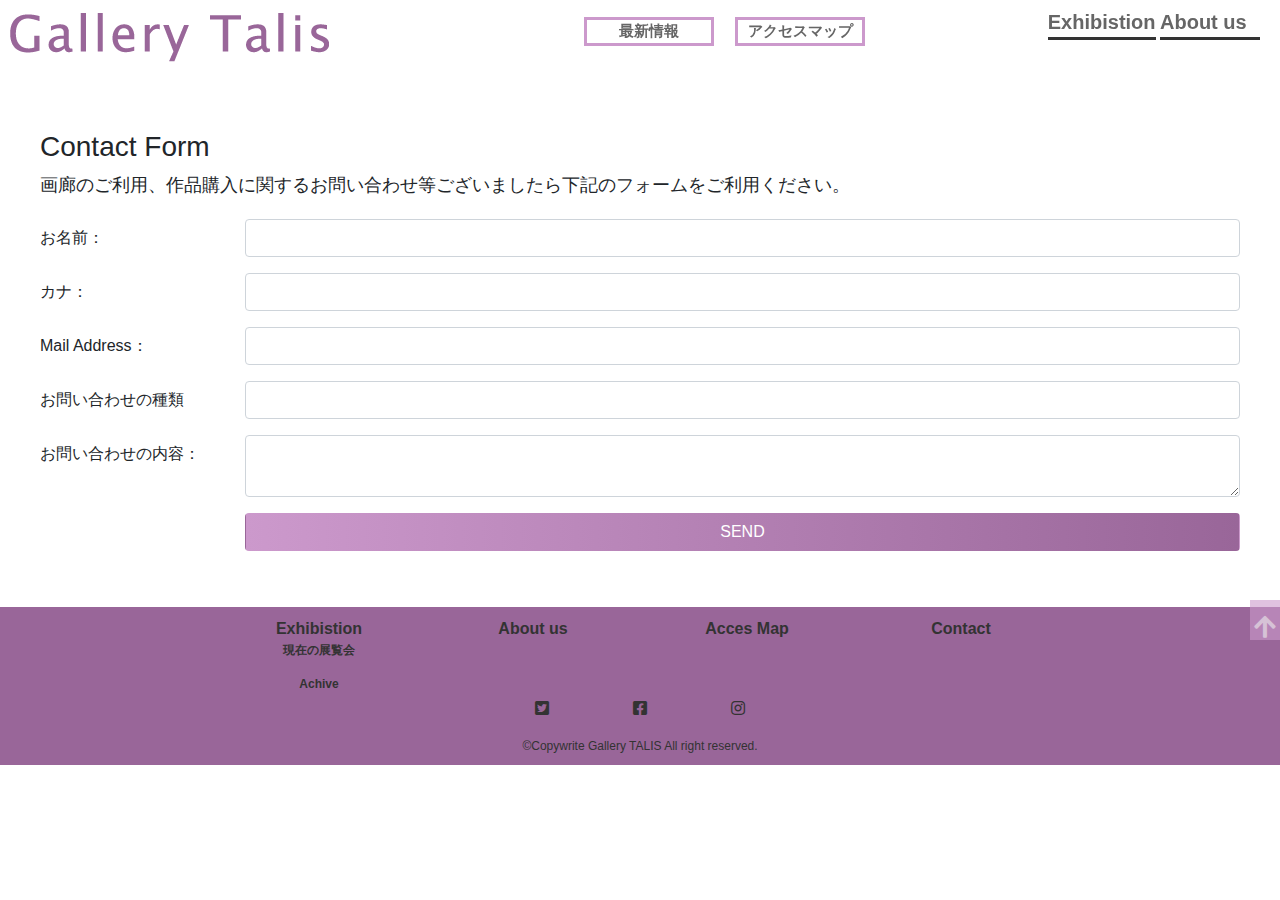
<file: contact.html>
<!DOCTYPE html>
<html lang="ja">

<head>
    <meta name="viewport" content="width=device-width, initial-scale=1">
    <meta name="format-detection" content="telephone=no">
    <meta charset="UTF-8">
    <link rel="stylesheet" href="css/style.css">
    <link rel="stylesheet" href="https://use.fontawesome.com/releases/v5.6.3/css/all.css">
    <!-- Owl Carousel CSS -->
    <link rel="stylesheet" href="owlcarousel/assets/owl.carousel.min.css">
    <link rel="stylesheet" href="owlcarousel/assets/owl.theme.default.min.css">
    <!-- Bootstrap CSS -->
    <link rel="stylesheet" href="https://stackpath.bootstrapcdn.com/bootstrap/4.2.1/css/bootstrap.min.css">
    <script src="https://stackpath.bootstrapcdn.com/bootstrap/4.2.1/js/bootstrap.min.js"></script>
    <!-- jQuery -->
    <script src="https://ajax.googleapis.com/ajax/libs/jquery/1.10.2/jquery.min.js"></script>
    <!-- Owl Carousel JS -->
    <script src="owlcarousel/owl.carousel.min.js"></script>
    <script src="js/style.js"></script>
    <!-- Owl Carouselを動作させるために追加 -->
    <title>Talis Gallery Exhibistion</title>
</head>

<body>
    <div id="wrapper">

        <div id="top2">
            <header>
                <div id="header" class="header hidden">
                    <div class="header_1">
                        <div>
                            <h1 class="header_logo"><a href="./index.html"><img src="images/header_logo.png" alt="Gallery Talis"></a></h1>
                        </div>
                    </div>
                    <div class="header_2">
                        <ul class="center_list">
                            <li> <a href="./index.html#newsinfo"><span>最新情報</span></a> </li>
                            <li> <a href="./index.html#map"><span>アクセスマップ</span></a></li>
                        </ul>
                    </div>
                    <div class="header_3">
                        <nav>
                            <ul class="mainNav_list">
                                <li> <span><a href="./exhibition.html">Exhibistion</a></span> </li>
                                <li><span><a href="./aboutus.html">About us</a></span></li>
                            </ul>
                        </nav>
                    </div>
                </div>
            </header>

            <div id="header_sp" class="header_sp hidden">
                <div id="sp_wrapper" class="clearfix">
                    <div class="splogo">
                        <a href="index.html"><img src="images/header_logo_sp.png" alt="Gallery Talis"></a>
                    </div>
                    <div class="header_4">
                        <nav>
                            <ul class="mainNav_list_sp">
                                <li> <a href="./exhibition.html"><span>Exhibistion</span></a> </li>
                                <li> <a href="./aboutus.html"><span>About us</span></a> </li>
                            </ul>
                        </nav>
                    </div>
                </div>
                <div class="header_5">
                    <ul class="center_list_sp">
                        <li><a href="index.html#newsinfo"><span>最新情報</span></a> </li>
                        <li><a href="index.html#map"><span>アクセスマップ</span></a></li>
                        <li class="no-act"><a href="./index.html#map"><span>現在の展覧会</span></a></li>
                        <li class="no-act"><a href="./index.html#map"><span>Achive</span></a></li>
                    </ul>
                </div>
            </div>
        </div>

       
            <div id="Exhibistion">
                <section id="infonow">

                    <div class="exhiinfo">
                        <div class="exhitile">
                            <h3>Contact Form</h3>

                            <p> 画廊のご利用、作品購入に関するお問い合わせ等ございましたら下記のフォームをご利用ください。</p>
                        </div>
                        <div class="form">
                            <form action="complete.html">
                                <div class="form-group row">
                                    <label class="col-sm-2 col-form-label">お名前：</label>
                                    <div class="col-sm-10">
                                        <input type="text" class="form-control" name="company">
                                    </div>
                                </div>

                                <div class="form-group row">
                                    <label class="col-sm-2 col-form-label">カナ：</label>
                                    <div class="col-sm-10">
                                        <input type="text" class="form-control" name="name">
                                    </div>
                                </div>

                                <div class="form-group row">
                                    <label class="col-sm-2 col-form-label">Mail Address：</label>
                                    <div class="col-sm-10">
                                        <input type="text" class="form-control" name="mail">
                                    </div>
                                </div>

                                <div class="form-group row">
                                    <label class="col-sm-2 col-form-label">お問い合わせの種類</label>
                                    <div class="col-sm-10">
                                        <input type="text" class="form-control" name="type">
                                    </div>
                                </div>

                                <div class="form-group row">
                                    <label class="col-sm-2 col-form-label">お問い合わせの内容：</label>
                                    <div class="col-sm-10">
                                        <textarea class="form-control" name="content"></textarea>
                                    </div>
                                </div>
                                <div class="form-group row">
                                    <div class="offset-sm-2 col-sm-10">
                                        <button class="btn btn-purple-moon btn-block">SEND</button>
                                      
                                    </div>
                                </div>

                            </form>

                        </div>
                    </div>
                </section>


            </div>
        </div>
    </div>
    <div id="page_top"><a href="#"></a></div>
    <footer>

        <div id="sitemap">
            <div class="map">
                <ul>
                    <li> <a href="./exhibition.html"><span>Exhibistion</span></a>
                        <a href="./exhibition.html#infonow">
                            <p class="inline">現在の展覧会</p>
                        </a>
                        <a href="./exhibition.html#achive">
                            <p class="inline">Achive</p>
                        </a>
                    </li>
                    <li> <a href="./aboutus.html"><span>About us</span></a></li>
                    <li> <a href="./index.html#map"><span>Acces Map</span></a></li>
                    <li> <a href="./contact.html"><span>Contact</span></a></li>

                </ul>

            </div>
            <div class="f_sns">
                <ul>
                    <li> <a href="#map"><i aria-label="twitter" class="fab fa-twitter-square"></i></a></li>
                    <li> <a href="#map"><i aria-label="facebook" class="fab fa-facebook-square"></i></a></li>
                    <li> <a href="#map"><i aria-label="instagram" class="fab fa-instagram"></i></a></li>
                </ul>
            </div>

            <div class="copy">&copy;Copywrite Gallery TALIS All right reserved.</div>
        </div>
    </footer>

</body>

</html>
</file>
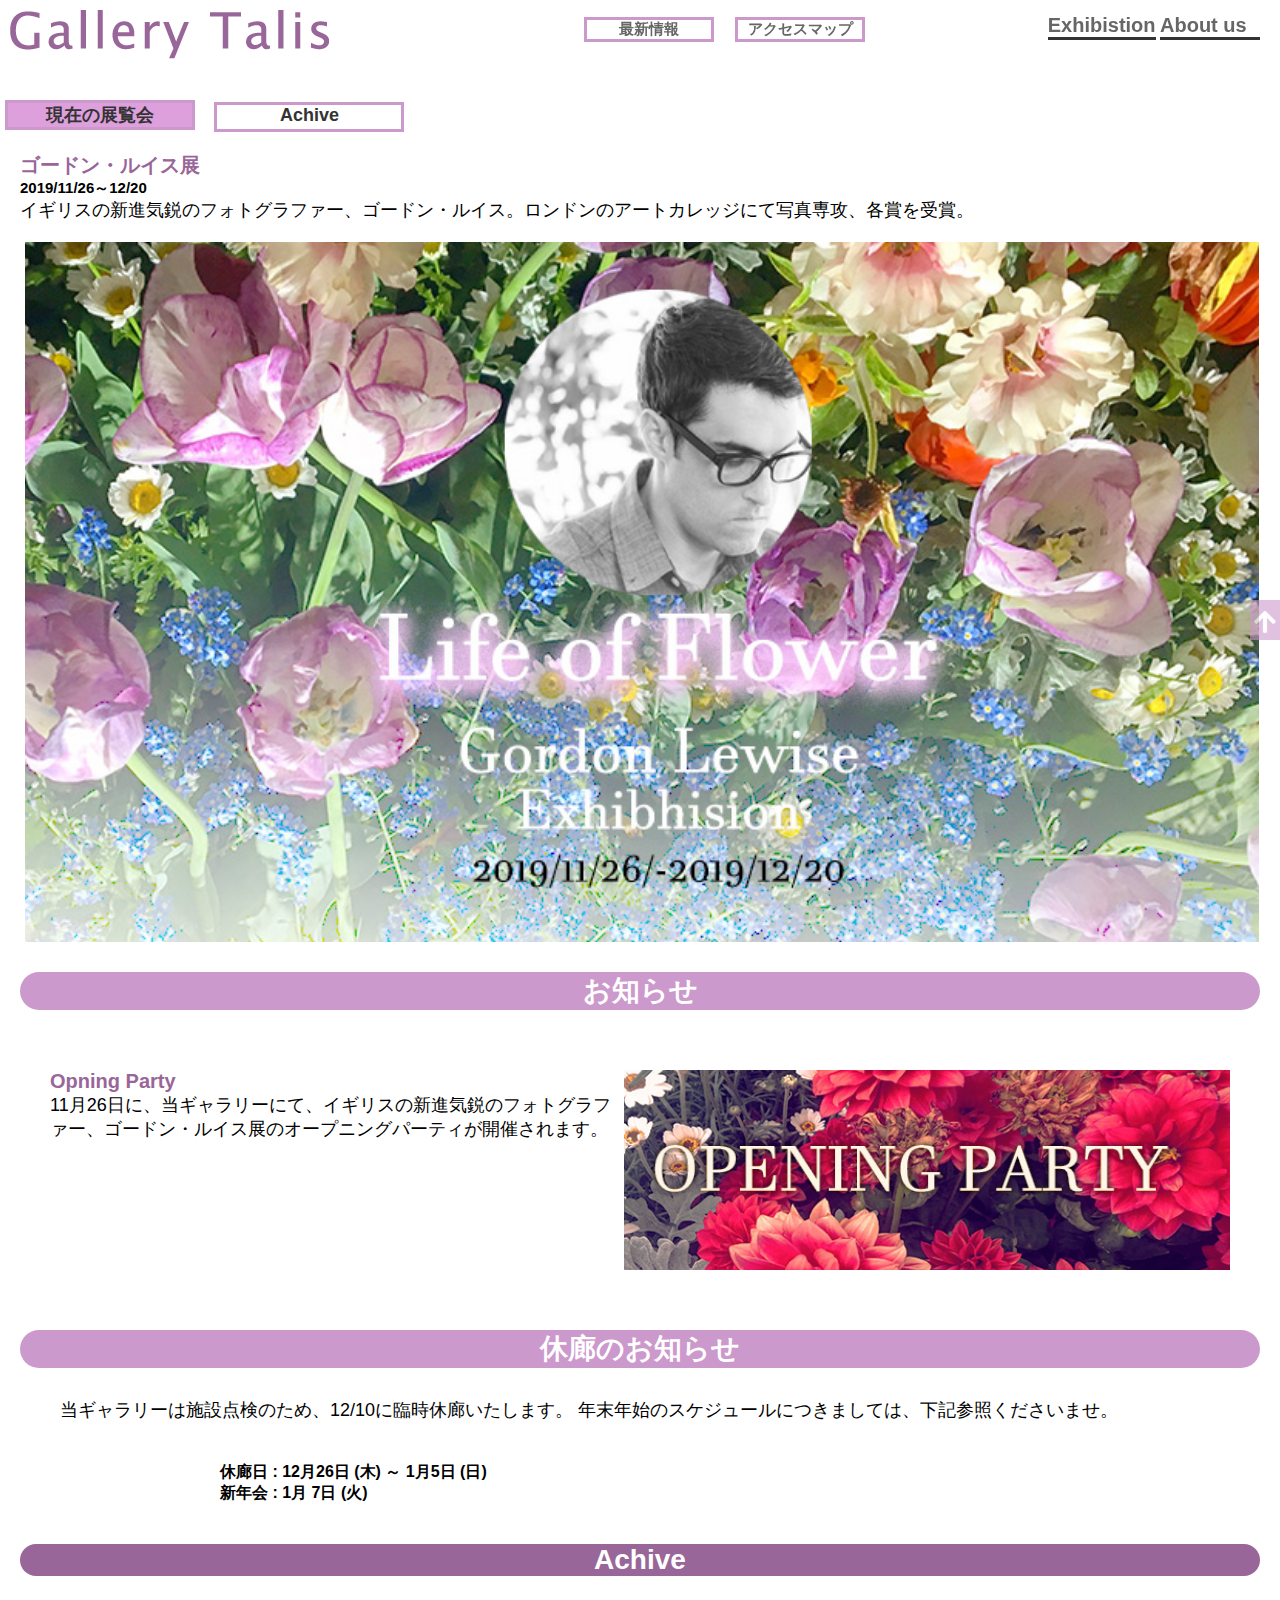
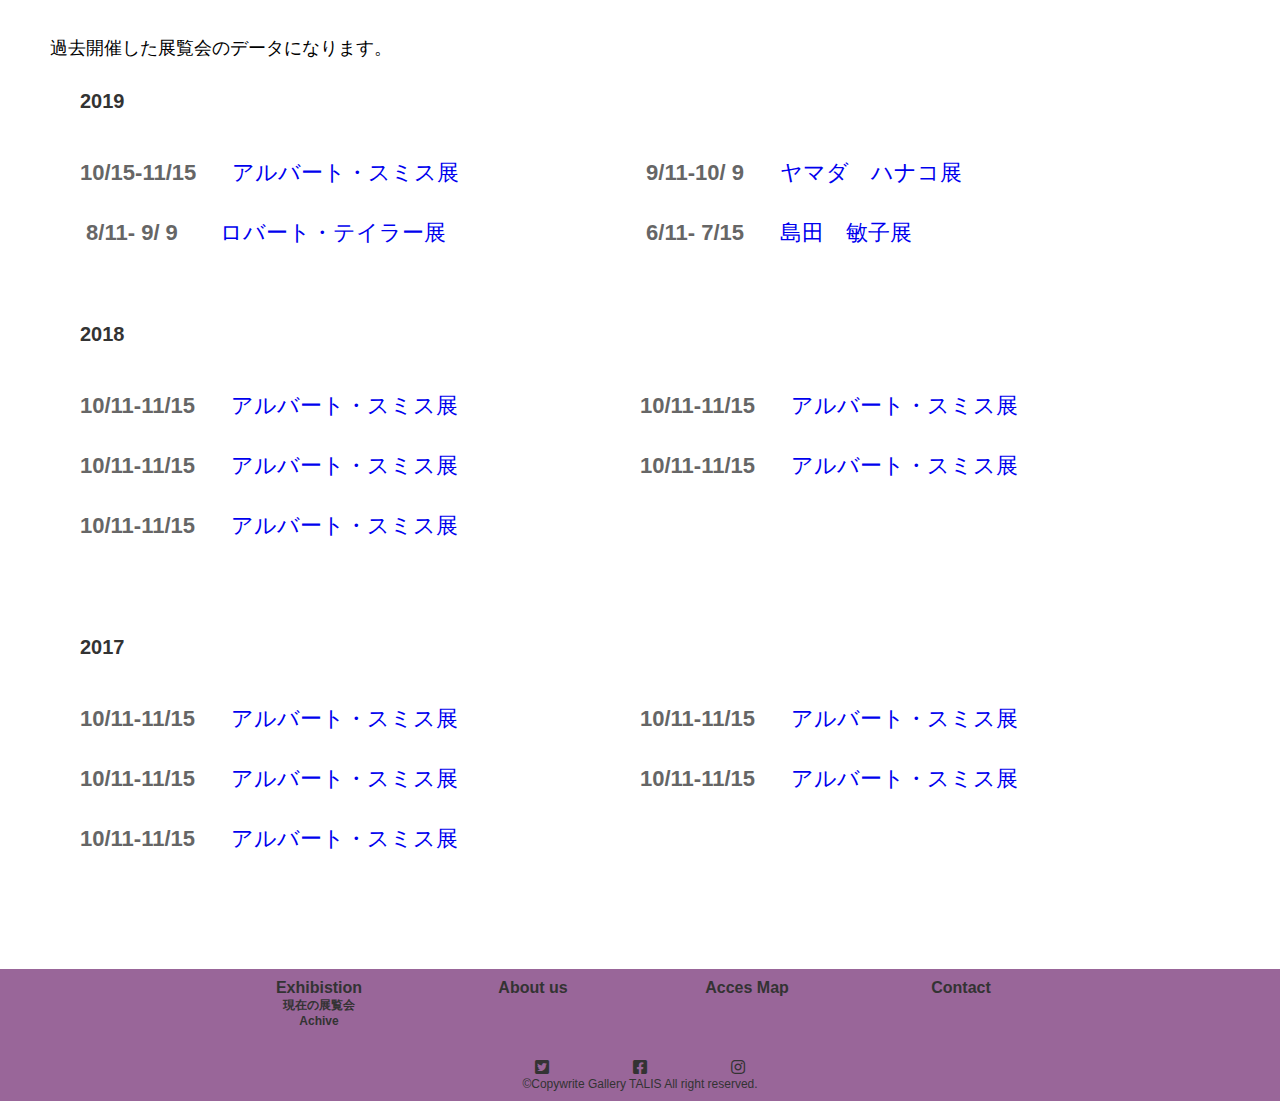
<file: exhibition.html>
<!DOCTYPE html>
<html lang="ja">

<head>
    <meta name="viewport" content="width=device-width, initial-scale=1">
    <meta name="format-detection" content="telephone=no">
    <meta charset="UTF-8">
    <link rel="stylesheet" href="css/style.css">
    <link rel="stylesheet" href="https://use.fontawesome.com/releases/v5.6.3/css/all.css">
    <!-- Owl Carousel CSS -->
    <link rel="stylesheet" href="owlcarousel/assets/owl.carousel.min.css">
    <link rel="stylesheet" href="owlcarousel/assets/owl.theme.default.min.css">
    <!-- jQuery -->
    <script src="https://ajax.googleapis.com/ajax/libs/jquery/1.10.2/jquery.min.js"></script>
    <!-- Owl Carousel JS -->
    <script src="owlcarousel/owl.carousel.min.js"></script>
    <script src="js/style.js"></script>
    <!-- Owl Carouselを動作させるために追加 -->
    <title>Talis Gallery Exhibistion</title>
</head>

<body>
    <div id="wrapper">

        <div id="top2">
            <header>
                <div id="header" class="header hidden">
                    <div class="header_1">
                        <div>
                            <h1 class="header_logo"><a href="./index.html"><img src="images/header_logo.png" alt="Gallery Talis"></a></h1>
                        </div>
                    </div>
                    <div class="header_2">
                        <ul class="center_list">
                            <li> <a href="./index.html#newsinfo"><span>最新情報</span></a> </li>
                            <li> <a href="./index.html#map"><span>アクセスマップ</span></a></li>
                        </ul>
                    </div>
                    <div class="header_3">
                        <nav>
                            <ul class="mainNav_list">
                                <li> <span><a href="./exhibition.html">Exhibistion</a></span> </li>
                                <li><span><a href="./aboutus.html">About us</a></span></li>
                            </ul>
                        </nav>
                    </div>
                </div>
            </header>

            <div id="header_sp" class="header_sp hidden">
                <div id="sp_wrapper" class="clearfix">
                    <div class="splogo">
                        <a href="./index.html"><img src="images/header_logo_sp.png" alt="Gallery Talis"></a>
                    </div>
                    <div class="header_4">
                        <nav>
                            <ul class="mainNav_list_sp">
                                <li> <a href="./exhibition.html"><span>Exhibistion</span></a> </li>
                                <li> <a href="./aboutus.html"><span>About us</span></a> </li>
                            </ul>
                        </nav>
                    </div>

                </div>
                <div class="header_5">
                    <ul class="center_list_sp">
                        <li><a href="index.html#newsinfo"><span>最新情報</span></a> </li>
                        <li><a href="index.html#map"><span>アクセスマップ</span></a></li>
                        <li class="actived"><a href="./exhibition.html"><span>現在の展覧会</span></a></li>
                        <li class="no-act"><a href="./exhibition.html#achive"><span>Achive</span></a></li>
                    </ul>
                </div>
            </div>
        </div>
        <div id="content">
            <div id="menu">
                <p class="actived ma"><a href="#">現在の展覧会</a></p>
                <p><a href="./exhibition.html#achive">Achive</a></p>
            </div>

            <div id="Exhibistion">
                <section id="infonow">

                    <div class="exhitile">
                        <h3>ゴードン・ルイス展</h3>
                        <span class="date">2019/11/26～12/20</span>
                        <p> イギリスの新進気鋭のフォトグラファー、ゴードン・ルイス。ロンドンのアートカレッジにて写真専攻、各賞を受賞。</p>
                    </div>
                    <div class="exhiphoto"><a href="20191126_lewes/index.html"></a> </div>

                </section>

                <section id="exhi_news">
                    <h2>お知らせ</h2>
                    <div class="exhi_news_text">

                        <div class="exhi_news_title">
                            <h3>Opning Party </h3>
                            <p> 11月26日に、当ギャラリーにて、イギリスの新進気鋭のフォトグラファー、ゴードン・ルイス展のオープニングパーティが開催されます。</p>
                        </div>
                        <div class="exhi_news_photo"><a href="20191126_lewes/event.html"></a> </div>
                    </div>


                    <div class="schedule">
                        <h2>休廊のお知らせ</h2>
                        <p>当ギャラリーは施設点検のため、12/10に臨時休廊いたします。 年末年始のスケジュールにつきましては、下記参照くださいませ。
                        </p>
                        <ul>
                            <li>休廊日 : 12月26日 (木) ～ 1月5日 (日) </li>
                            <li>新年会 : 1月 7日 (火) </li>
                        </ul>
                    </div>
                </section>

                <section id="achive">
                    <h2 class="h2_map">Achive</h2>
                    <div id="text_achive">
                        <p>過去開催した展覧会のデータになります。 </p>

                        <div class="achive_data">
                            <div class="achive_year">
                                <h3>2019</h3>
                                <ul>
                                    <li><a href="20191001_abstract/index.html"><span>10/15-11/15</span> アルバート・スミス展</a></li>
                                    <li><a href="20190901_yamada/index.html"><span> 9/11-10/ 9</span> ヤマダ　ハナコ展</a></li>
                                    <li><a href="#"><span> 8/11- 9/ 9 </span> ロバート・テイラー展</a></li>
                                    <li><a href="#"><span> 6/11- 7/15</span> 島田　敏子展</a></li>
                                </ul>
                            </div>
                        </div>
                        <div class="text">
                            <div class="achive_year">
                                <h3>2018</h3>
                                <ul>
                                    <li><a href="#"><span>10/11-11/15</span> アルバート・スミス展</a></li>
                                    <li><a href="#"><span>10/11-11/15</span> アルバート・スミス展</a></li>
                                    <li><a href="#"><span>10/11-11/15</span> アルバート・スミス展</a></li>
                                    <li><a href="#"><span>10/11-11/15</span> アルバート・スミス展</a></li>
                                    <li><a href="#"><span>10/11-11/15</span> アルバート・スミス展</a></li>
                                </ul>

                            </div>
                        </div>
                        <div class="text">
                            <div class="achive_year">
                                <h3>2017</h3>
                                <ul>
                                    <li><a href="#"><span>10/11-11/15</span> アルバート・スミス展</a></li>
                                    <li><a href="#"><span>10/11-11/15</span> アルバート・スミス展</a></li>
                                    <li><a href="#"><span>10/11-11/15</span> アルバート・スミス展</a></li>
                                    <li><a href="#"><span>10/11-11/15</span> アルバート・スミス展</a></li>
                                    <li><a href="#"><span>10/11-11/15</span> アルバート・スミス展</a></li>
                                </ul>
                            </div>
                        </div>
                    </div>
                </section>

            </div>
        </div>
    </div>
    <div id="page_top"><a href="#"></a></div>
    <footer>

        <div id="sitemap">
            <div class="map">
                <ul>
                    <li> <a href="./exhibition.html"><span>Exhibistion</span></a>
                        <a href="./exhibition.html#infonow">
                            <p class="inline">現在の展覧会</p>
                        </a>
                        <a href="./exhibition.html#achive">
                            <p class="inline">Achive</p>
                        </a>
                    </li>
                    <li> <a href="./aboutus.html"><span>About us</span></a></li>
                    <li> <a href="./index.html#map"><span>Acces Map</span></a></li>
                    <li> <a href="./contact.html"><span>Contact</span></a></li>

                </ul>

            </div>
            <div class="f_sns">
                <ul>
                    <li> <a href="#map"><i aria-label="twitter" class="fab fa-twitter-square"></i></a></li>
                    <li> <a href="#map"><i aria-label="facebook" class="fab fa-facebook-square"></i></a></li>
                    <li> <a href="#map"><i aria-label="instagram" class="fab fa-instagram"></i></a></li>
                </ul>
            </div>

            <div class="copy">&copy;Copywrite Gallery TALIS All right reserved.</div>
        </div>
    </footer>

</body>

</html>
</file>
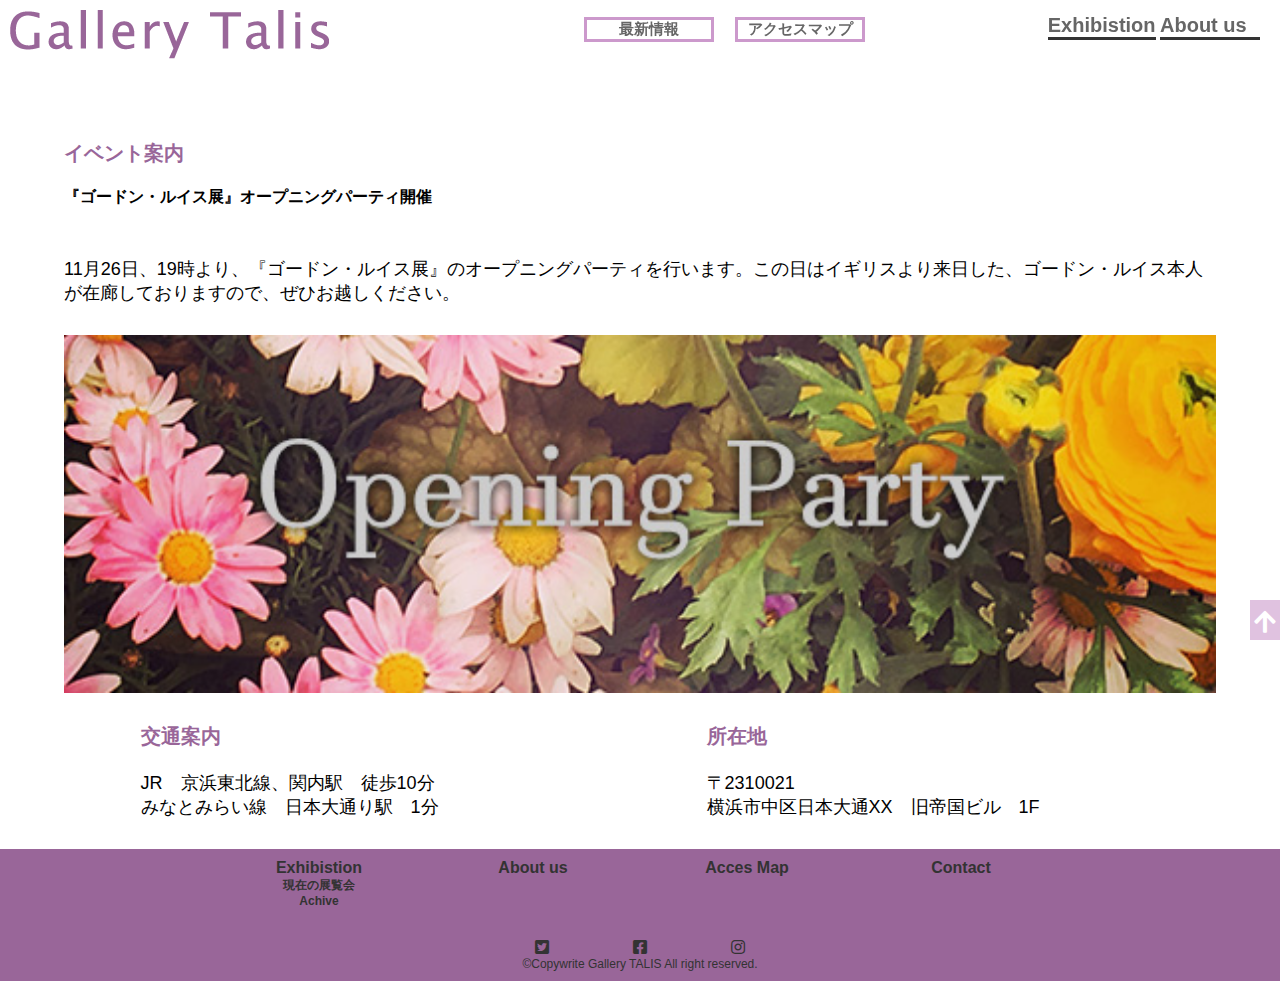
<file: 20191126_lewes/event.html>
<!DOCTYPE html>
<html lang="ja">

<head>
    <meta name="viewport" content="width=device-width, initial-scale=1">
    <meta name="format-detection" content="telephone=no">
    <meta charset="UTF-8">
    <link rel="stylesheet" href="./../css/style.css">
    <link rel="stylesheet" href="https://use.fontawesome.com/releases/v5.6.3/css/all.css">
    <!-- Owl Carousel CSS -->
    <link rel="stylesheet" href="./../owlcarousel/assets/owl.carousel.min.css">
    <link rel="stylesheet" href="./../owlcarousel/assets/owl.theme.default.min.css">
    <!-- jQuery -->
    <script src="https://ajax.googleapis.com/ajax/libs/jquery/1.10.2/jquery.min.js"></script>
    <!-- Owl Carousel JS -->
    <script src="./../owlcarousel/owl.carousel.min.js"></script>
    <script src="./../js/style.js"></script>
    <!-- Owl Carouselを動作させるために追加 -->
    <title>Talis Gallery Exhibistion</title>
</head>

<body>
    <div id="wrapper">
   
        <div id="top2">
            <header>
                <div id="header" class="header hidden">
                    <div class="header_1">
                        <div>
                            <h1 class="header_logo"><a href="../index.html"><img src="../images/header_logo.png" alt="Gallery Talis"></a></h1>
                        </div>
                    </div>
                    <div class="header_2">
                        <ul class="center_list">
                            <li> <a href="../index.html#newsinfo"><span>最新情報</span></a> </li>
                            <li> <a href="../index.html#map"><span>アクセスマップ</span></a></li>
                        </ul>
                    </div>
                    <div class="header_3">
                        <nav>
                            <ul class="mainNav_list">
                                <li> <span><a href="../exhibition.html">Exhibistion</a></span> </li>
                                <li><span><a href="../aboutus.html">About us</a></span></li>
                            </ul>
                        </nav>
                    </div>
                </div>
            </header>

            <div id="header_sp" class="header_sp hidden">
                <div id="sp_wrapper" class="clearfix">
                    <div class="splogo">
                        <a href="index.html"><img src="../images/header_logo_sp.png" alt="Gallery Talis"></a>
                    </div>
                    <div class="header_4">
                        <nav>
                            <ul class="mainNav_list_sp">
                                <li> <a href="../exhibition.html"><span>Exhibistion</span></a> </li>
                                <li> <a href="../aboutus.html"><span>About us</span></a> </li>
                            </ul>
                        </nav>
                    </div>
                </div>
                <div class="header_5">
                    <ul class="center_list_sp">
                        <li><a href="index.html#newsinfo"><span>最新情報</span></a> </li>
                        <li><a href="index.html#map"><span>アクセスマップ</span></a></li>
                        <li class="actived"><a href="../exhibition.html"><span>現在の展覧会</span></a></li>
                        <li class="no-act"><a href="../exhibition.html#achive"><span>Achive</span></a></li>
                    </ul>
                </div>
            </div>
        </div>

       
            <div id="artistfile">
                <div class="Artisttext">
                    <h3>イベント案内</h3>
                    <span class="event">『ゴードン・ルイス展』オープニングパーティ開催</span>
                    <p> 11月26日、19時より、『ゴードン・ルイス展』のオープニングパーティを行います。この日はイギリスより来日した、ゴードン・ルイス本人が在廊しておりますので、ぜひお越しください。</p>
                   <div class="artist_title">
                    <img src="exhilabel1.jpg" alt="個展案内">
  </div>
                </div>
                
        <div id="trafic">
                        <article>
                            <div class="trafic01">
                                <h3>交通案内</h3><br>
                                <p>JR　京浜東北線、関内駅　徒歩10分</p>
                                <p>みなとみらい線　日本大通り駅　1分</p>
                            </div>
                            <div class="trafic02">
                                <h3>所在地</h3><br>
                                <p>〒2310021</p>
                                <p>横浜市中区日本大通XX　旧帝国ビル　1F </p>
                            </div>
                        </article>
                    </div>
                
    
            </div>
        </div>
    </div>
           <div id="page_top"><a href="#"></a></div>
    <footer>

        <div id="sitemap">
            <div class="map">
                <ul>
                    <li> <a href="../exhibition.html"><span>Exhibistion</span></a>
                        <a href="../exhibition.html#infonow">
                            <p class="inline">現在の展覧会</p>
                        </a>
                        <a href="../exhibition.html#achive">
                            <p class="inline">Achive</p>
                        </a>
                    </li>
                    <li> <a href="../aboutus.html"><span>About us</span></a></li>
                    <li> <a href="../index.html#map"><span>Acces Map</span></a></li>
                    <li> <a href="../contact.html"><span>Contact</span></a></li>

                </ul>

            </div>
            <div class="f_sns">
                <ul>
                    <li> <a href="#map"><i aria-label="twitter" class="fab fa-twitter-square"></i></a></li>
                    <li> <a href="#map"><i aria-label="facebook" class="fab fa-facebook-square"></i></a></li>
                    <li> <a href="#map"><i aria-label="instagram" class="fab fa-instagram"></i></a></li>
                </ul>
            </div>

            <div class="copy">&copy;Copywrite Gallery TALIS All right reserved.</div>
        </div>
    </footer>

</body>

</html>
</file>
<file: css/style.css>
@charset "utf-8";


body {
    font-family: '游ゴシック', YuGothic, 'メイリオ', Verdana, 'Hiragino Kaku Gothic ProN', Meiryo, sans-serif;
    border: none;
    font-size: medium;
}



* {
    margin: 0;
    padding: 0;
    box-sizing: border-box;
}

h2 {
    margin: 30px;
    font-size: 28px;
    text-align: center;
    color: #996699;
}

@media (max-width:640px) {
    h2 {
        font-size: 20px;
    }

}





h3 {
    font-size: 20px;
    color: #996699;
}

p {
    overflow-wrap: normal;
    word-wrap: normal;
    font-size: 18px;
}

#wrapper {
    margin: 0px;
    padding: 0px;
    width: 100%;
}

#top {
    width: 100%;
    height: 728px;
    border: 0;
    background-image: url("../images/bg_top-1.jpg");
    background-size: cover;
    background-repeat: no-repeat;
    z-index: 0;
}





#top2 {
    width: 100%;
    height: 90px;
    border: 0;
    z-index: 0;
}

@media (max-width:640px) {
    #top2 {
        width: 100%;
        height: 100px;
        border: 0;
        z-index: 0;
    }
}



header {
    width: 100%;
    height: auto;
    margin: 0;
    padding-top: 10px;
    border: 0;
}


#header {
    position: fixed;
    z-index: 10;
    top: 0;
    bottom: 0;
    right: 0;
    left: 0;
    width: 100%;
    height: 70px;
}



.header {
    display: flex;
    justify-content: space-between;
    padding: 0;
    width: auto;
    background: #fff;
    transition: all 0.5s ease;
}

.hidden {
    background: none;
    transition: all 0.5s ease;
}

.header_1 {
    display: flex;
    width: 30%;
    margin: 0px;
    padding: 10px 0px 0px 10px;
}


.header_1 a:hover {
    color: #cc99cc;
}

.header_1 a:visted {
    color: #800080;
}

.header_2 {
    width: 35%;
    height: auto;
    display: flex;
    justify-content: center;
    margin: 0px;
    padding: 0px;
}

.center_list ul {
    font-size: 0;
    padding: 0px;
    text-decoration: none;
    list-style-type: none;
}

.center_list li {
    display: inline-block;
    vertical-align: bottom;
    text-align: center;
}

.center_list li a {
    display: block;
    text-decoration: none;
    color: #666;
    font-weight: bold;
    width: 130px;
    font-size: 15px;
    border-style: solid;
    border-color: #cc99cc;
    margin: 17px 0px 0px 17px;
}


.center_list li a:hover {
    background-color: #cc99cc;
}

.header_3 {
    display: flex;
    width: auto;
    height: auto;
    margin: 0;
    justify-content: flex-end;
    padding-right: 20px;
}

.mainNav_list ul {
    font-size: 0;
    list-style-type: none;
}

.mainNav_list li {
    display: inline-block;
    vertical-align: bottom;
}

.mainNav_list li a {
    display: table-cell;
    text-decoration: none;
    vertical-align: bottom;
    color: #666;
    font-weight: bold;
    width: 100px;
    height: 40px;
    font-size: 20px;
    border-bottom-style: solid;
    border-bottom-color: #333;
}

.mainNav_list li a:hover {
    background-color: #cc99cc;
    border-bottom-style: solid;
    border-bottom-color: #996699;
}


/* HEADER  CSS  _MENU＿*/

@media (max-width:770px) {

    .center_list li a {
        display: block;
        text-decoration: none;
        color: #666;
        font-weight: bold;
        width: 110px;

    }
}

@media (max-width:770px) {

    .header_logo img {
        display: block;
        text-decoration: none;
        color: #666;
        font-weight: bold;
        width: 230px;


    }
}

@media (max-width:770px) {

    .mainNav_list li a {
        display: block;
        text-decoration: none;
        text-align: center;
        color: #666;
        font-weight: bold;
        padding-top: 10px;
        font-size: 16px;
        width: 90px;

    }
}

@media (max-width:770px) {
    .header_3 {
        width: 30%;
        padding-right: 5px;

    }
}

@media (max-width:770px) {
    .header_2 {
        width: 30%;
        padding-right: 5px;

    }
}

@media (max-width:640px) {
    #top {
        width: 100%;
        background-size: cover;
        background-position: center center;
        background-repeat: no-repeat;
        z-index: 0;
    }
}


@media (max-width:640px) {
    #header {
        display: none;
    }
}

@media (max-width:640px) {
    #sp_wrapper {
        display: flex;
        justify-content: space-between;
        padding: 0px 5px;
    }
}

@media (max-width:640px) {
    .clearfix::after {
        display: block;
        clear: both;
    }
}

@media (max-width:640px) {
    .splogo {
        float: left;
        padding: 0;
        margin: 0px;
        width: 45%;
    }
}

@media (max-width:400px) {
    .splogo {
        float: left;
        padding: 0;
        margin: 0px;
        width: 45%;
    }
}


@media (max-width:640px) {
    .header_4 {
        float: right;
        width: 48%;
        height: auto;
        margin: 0;
    }
}



@media (max-width:380px) {
    .header_4 {
        float: right;
        width: 48%;
        font-size: 15px;
        margin: 0;
    }
}



@media (max-width:640px) {
    .mainNav_list_sp ul {
        font-size: 0;
        list-style-type: none;
        display: flex;
    }
}

@media (max-width:640px) {
    .mainNav_list_sp li {
        display: inline-block;
        vertical-align: bottom;
        text-align: center;

    }
}

@media (max-width:640px) {
    .mainNav_list_sp li a {
        display: inline-block;
        text-decoration: none;
        vertical-align: bottom;
        color: #666;
        font-weight: bold;
        width: 90px;
        height: 40px;
        font-size: 16px;

        border-bottom-style: solid;
        border-bottom-color: #333;
    }
}

@media (max-width:640px) {
    .mainNav_list_sp li a:hover {
        background-color: #cc99cc;
        border-bottom-style: solid;
        border-bottom-color: #996699;
    }
}

@media (max-width:640px) {
    .header_5 {
        display: inline-block;
        width: 100%;
        height: auto;
        margin: 0;
        padding: 0px 10px;
    }
}


@media (max-width:640px) {
    .center_list_sp ul {
        font-size: 0;
        text-decoration: none;
        list-style-type: none;
    }
}

@media (max-width:640px) {
    .center_list_sp li {
        display: inline-block;
        vertical-align: bottom;
        text-align: center;
      
    }
}

@media (max-width:640px) {
    .center_list_sp li a {
        display: inline-block;
        justify-content: space-between;
        text-decoration: none;
        color: #666;
        font-weight: bold;
        width: 165px;
         padding: 0px 5px;
        margin:5px 0px;
        font-size: 14px;
        border-style: solid;
        border-color: #cc99cc;
    }
}

@media (max-width:400px) {
    .mainNav_list_sp li a {
        width: 80px;
        font-size: 14px;
        padding-top: 10px;

    }
}

@media (max-width:320px) {
    .mainNav_list_sp li a {
        width: 72px;
        font-size: 13px;
        padding-top: 10px;

    }
}


@media (max-width:400px) {

    .splogo img {
        float: left;
        padding: 0;
        margin: 0px;
        width: 135px;
    }
}

@media (max-width:320px) {

    .splogo img {
        float: left;
        width: 125px;
        padding: 0;
        margin: 0px;
    }
}

@media (max-width:400px) {

    .splogo {
        float: left;
        padding: 0px;
        margin-bottom: 12px;
        width: 170px;
    }
}

@media (max-width:370px) {
    .splogo {
        float: left;
        padding: 0;
        margin-bottom: 20px;
        width: 140px;
    }
}


@media (max-width:375px) {
    .splogo {
        float: left;
        padding: 0;
        margin-bottom: 23px;
        width: 140px;
    }
}


@media (max-width:320px) {
    .splogo {
        float: left;
        padding: 0;
        margin-bottom: 23px;
        width: 140px;
    }
}


@media (max-width:400px) {
    .center_list_sp li a {
        width: 170px;
        font-size: 16px;
    }
}


@media (max-width:370px) {
    .center_list_sp li a {
        width: 160px;

    }
}


@media (max-width:320px) {
    .center_list_sp li a {
        width: 140px;
        font-size: 14px;
    }
}

@media (max-width:640px) {
    .center_list_sp li a:hover {
        background-color: #cc99cc;
    }
}


@media (max-width:640px) {
    #top {
        width: 100%;
        height: 350px;
        border: 0;
        z-index: 0;
    }
}


@media (min-width:639px) {
    #header_sp {
        display: none;
    }
}



#hero {
    width: 100%;
    display: block;
    justify-content: center;
    padding: 0px 180px;
    margin: 100px 0px 0px 0px;
}

@media (max-width:640px) {
    #hero {
        padding: 0px 5px;
        margin: 10px 0px;
    }
}

@media (max-width: 770px) {
    #hero {
        padding: 0px 5px;
    }
}

@media (max-width: 1024px) {
    #hero {
        padding: 0px 5px;
    }
}



.head_bg {
    display: flex;
    justify-content: center;
    width: 100%;
    height: 480px;
    background-size: cover;
    background: no-repeat;
    background-position: center center;
    z-index: 1;
}

.head_bg a {
    width: 100%;
    height: 100%;
     background-color: transparent;
}




@media (max-width: 640px) {
    .head_bg {
        display: flex;
        justify-content: center;
        height: 200px;
        background-size: cover;
        background-position: center center;

    }
}

#page_top {
    width: 30px;
    height: 40px;
    position: fixed;
    right: 0;
    top: 600px;
    background: #cc99cc;
    opacity: 0.6;
}

#page_top a {
    position: relative;
    display: block;
    width: 30px;
    height: 40px;
    text-decoration: none;
}

#page_top a::before {
    font-family: 'Font Awesome 5 Free';
    font-weight: 900;
    content: '\f062';
    font-size: 25px;
    color: #fff;
    position: absolute;
    width: 25px;
    height: 25px;
    top: 0;
    bottom: 0;
    right: 0;
    left: 0;
    margin: auto;
    text-align: center;
}

#content {
    margin: 0px;
    padding: 0px;
}


#contents_2 {
    background-color: #ffb8ff;
    margin: 0px;
    padding: 0px;
}


#contents_3 {
    margin: 0px;
    padding: 0px;
    height: 80%;
}

@media (max-width: 1000px) {
    #contents_3 {
        margin: 0px;
        padding: 0px;
        height: 800px;
    }
}

@media (max-width: 1200px) {
    #contents_3 {
        margin: 0px;
        padding: 0px;
        height: 1200px;
    }
}





@media (max-width: 640px) {
    #contents_2 {
        background-color: #ffb8ff;
        margin: 0px;
        padding: 0px;
    }
}

#news {
    margin: 0px;
    padding: 20px;
}

@media (max-width: 640px) {
    #news {
        margin: 0px;
        padding: 15px;
    }
}

.newsphoto {
    position: relative;
    display: flex;
    background: url("../images/news01.jpg") 0 0 no-repeat;
    width: 100%;
    padding-top: 35%;
    background-size: contain;
    background-position: center center;
    z-index: 1;
}

.newsphoto a {
    position: absolute;
    top: 0;
    left: 0;
    padding: 0;
    width: 100%;
    height: 100%;
    z-index: 2;

}


.newstopic {
    display: flex;
    justify-content: space-between;
    padding: 20px;
}

.newstitle {
    display: flex;
    flex-wrap: wrap;
    width: 100%;
    height: auto;
    margin-bottom: 20px;
}


@media (max-width: 640px) {
    #contents {
        padding: 2px;
    }
}


@media (max-width: 640px) {
    .newstopic {
        display: block;
        flex-direction: row;
        padding: 0px;
    }
}

@media (max-width: 640px) {
    .newstitle {
        display: flex;
        flex-wrap: wrap;
        width: 100%;
        height: auto;
        padding: 5px;
    }
}

@media (max-width: 640px) {
    .newsphoto {
        display: flex;

        width: 100%;
        height: 200px;
        background-size: cover;
        background-position: center center;
    }
}

article {
    height: auto;
    text-align: left;
    font-size: 18px;
    padding-left: 20px;
}

@media (max-width: 640px) {
    article {
        margin: 20px 0px;
        padding: 0px;
    }
}


#infonow h2 {
    margin: 30px 0px;
    padding: 0px;
    width: 100%;
    color: #fff;
    text-align: center;
    background-color: #cc99cc;
    border-radius: 25px;

}

#exhi_news h2 {
    margin: 30px 0px;
    padding: 0px;
    width: 100%;
    color: #fff;
    text-align: center;
    background-color: #cc99cc;
    border-radius: 25px;

}

.date {
    font-size: 15px;
    font-weight: bold;
}

.exhiinfo {

    width: 100%;
    margin: 0px;
    padding: 20px;

}

.exhititle {
    margin: 20px;
    width: 100%;
}

.exhiphoto {
    position: relative;
    display: flex;
    width: 99.5%;
    height: 700px;
    background: url("../images/exhi01.jpg") 0 0 no-repeat;
    margin: 5px;
    background-size: cover;
    background-position: center center;
    z-index: 0;
}


.exhiphoto a {

    top: 0;
    left: 0;
    width: 100%;
    z-index: 2;

}



@media (max-width: 640px) {
    .exhiinfo {
        width: 100%;
        padding: 0px;
        margin-top: 50px;
    }
}


@media (max-width: 640px) {
    .exhiphoto {
        display: flex;
        background: url("../images/exhi01.jpg") 0 0 no-repeat;
        width: 100%;
        height: 250px;
        margin: 0px;
        background-size: cover;
        background-position: center center;
        padding: 0px;
    }
}

#map {
    background-color: #ffb8ff;
    width: 100%;
    height: auto;
    padding: 15px;
}


#trafic {
    width: 100%;
    margin-bottom: 30px;
}

#trafic article {
    width: 100%;
    display: flex;
    justify-content: space-around;
}

@media (max-width: 640px) {
    #trafic article {
        display: block;
        flex-direction: row;
    }
}




#trafic h3 {
    font-size: 20px;
    color: #996699;
}



.trafic01,
.trafic02 {
    width: 40%;
    flex-wrap: wrap;
}

@media (max-width: 640px) {
    .trafic01,
    .trafic02 {
        width: 100%;
        flex-wrap: nowrap;
        text-align: center;
        margin-bottom: 20px;
    }
}

@media (max-width: 640px) {
    #trafic h3 {
        font-size: 20px;
        color: #996699;
        text-align: center;
    }

}

#googlemap {
    display: flex;
    justify-content: space-between;
    margin: 50px;
}


@media (max-width: 640px) {
    #googlemap {
        display: flex;
        margin: 20px;
        background-size: cover;
        background-position: center center;
    }
}



.h2_map {
    width: 100%;
    font-size: 28px;
    color: #fff;
    text-align: center;
    background-color: #996699;
    border-radius: 25px;
    margin: 30px 0px;

}


@media (max-width: 640px) {
    .h2_map {
        width: 100%;
        font-size: 20px;
        color: #fff;
        text-align: center;
        background-color: #996699;
        border-radius: 25px;
        margin: 30px 0px;

    }
}


.text {
    display: flex;
    justify-content: space-between;
    margin-bottom: 20px;
    width: 100%;
}

.about_topic {
    width: 48%;
    padding: 0px 20px;
    vertical-align: baseline;
}

@media (max-width: 640px) {
    .text {
        display: block;
        flex-direction: row;
    }
}


@media (max-width: 640px) {

    .about_topic {
        width: 100%;
        padding: 0px;
    }
}


.photo1 {
    display: flex;
    background: url("../images/about01.jpg") 00 no-repeat;
    width: 100%;
    height: 205px;
    margin-right: 10px;
    background-size: cover;
    background-position: left center;
    position: relative;
    z-index: 1;
}

.photo2 {
    position: relative;
    z-index: 1;
    display: flex;
    background: url("../images/about02.jpg") 00 no-repeat;
    width: 100%;
    height: 205px;
    margin-right: 10px;
    background-size: cover;
    background-position: left center;
}

.photo3 {
    position: relative;
    z-index: 1;
    display: flex;
    background: url("../images/about03.jpg") 00 no-repeat;
    width: 100%;
    height: 205px;
    margin-right: 10px;
    background-size: cover;
    background-position: left center;
}

.photo1 a,
.photo2 a,
.photo3 a {
    position: absolute;
    top: 0;
    left: 0;
    width: 100%;
    height: 100%;
    z-index: 2;
}


@media (max-width: 640px) {

    .photo1,
    .photo2,
    .photo3 {
        width: 100%;
        height: 105px;
        margin: 10px 0px;
    }
}





#social {
    width: 100%;
    text-align: center;
}

@media (max-width:400px) {
    #map h2 {
        font-size: 20px;
    }

}



.sns ul li {
    font-size: 2.8rem;
    display: inline-block;
    justify-content: center;
    -webkit-box-sizing: border-box;
    -moz-box-sizing: border-box;
    box-sizing: border-box;
    margin-right: 80px;
    vertical-align: top;
}

.sns ul li:last-child {
    margin-right: 0;
}

.sns ul li a:hover {
    color: #cc99cc;
}

.sns ul li a:visted {
    color: #800080;
}

@media (max-width: 640px) {
    .sns p {
        text-align: left;
    }

}

@media (max-width:380px) {
    footer {

        font-size: small;
    }
}


footer {
    background-color: #996699;
    width: 100%;
    padding: 10px 0px;
    text-align: center;

}

footer a {
    color: #333;
    font-weight: bold;

}

footer a:hover {
    color: #fff;

}

#sitemap .map ul {
    list-style-type: none;
    width: 100%;
    display: flex;
    justify-content: center;
    flex-direction: row;
}

#sitemap .map ul li {
    margin: 0px 7px;
    white-space: nowrap;
    width: 200px;

}

#sitemap .map ul li a {
    text-align: center;
    text-decoration: none;

}


#sitemap .map {
    height: 80px;
    width: 100%;
}

#sitemap .inline {
    font-size: 12px;

}



#sitemap .f_sns ul li {
    font-size: 1rem;
    display: inline-block;
    justify-content: center;
    -webkit-box-sizing: border-box;
    -moz-box-sizing: border-box;
    box-sizing: border-box;
    margin-right: 80px;
    text-decoration: none;
    vertical-align: top;
}

#sitemap .f_sns ul li:last-child {

    margin-right: 0;
}

.copy {
    text-align: center;
    font-size: 12px;
    color: #333;
}

@media (max-width: 640px) {
    li .inline {
        display: none;
    }
}


/* Exhibition */

#menu #menu2 {
    display: flex;
    padding: 0px 0px;
    margin: 0px 0px 10px 0px;
}

#menu p {
    display: inline-block;
    width: 190px;
    height: 30px;
    text-align: center;
    border-color: #cc99cc;
    border-style: solid;
    background-color: #fff;
    font-weight: bold;
    margin: 10px 0px 0px 5px;
}

#menu p a {
    text-decoration: none;
    color: #333;
}

#menu p a:hover {
    color: #996699;
    text-decoration: none;
}




#menu .actived  {
    background-color: #dda0dd;

}

#menu .ma {
    margin-right: 10px;
}


#menu .no-act {

    background-color: #fff;

}


@media (max-width: 640px) {
    #menu p,
    #menu p a,
    #menu p a:hover,
    #menu .ma,
    #menu .no-act,
    #menu .actived{
        display: none;
    }
}

@media (max-width: 640px) {
    #Exhibistion {
        margin-top: 50px;
        padding: 20px;
        width: 100%;
    }
}

@media (max-width: 370px) {
    #Exhibistion {
        margin-top: 40px;

    }
}

@media (max-width: 320px) {
    #Exhibistion {
        margin-top: 40px;

    }
}


.actived{
    background-color: #dda0dd;

}

#Exhibistion {
    padding: 20px;
    width: 100%;
}


.schedule p {
    padding: 0px 40px;
}


.exhi_news_text {
    display: flex;
    justify-content: space-between;
    padding: 30px;

}


.exhi_news_photo {
    position: relative;
    display: flex;
    background: url("../images/news01.jpg") 0 0 no-repeat;
    width: 100%;
    height: 200px;
    background-size: cover;
    background-position: center center;
    z-index: 1;
}

.exhi_news_photo a {
    position: absolute;
    top: 0;
    left: 0;
    width: 100%;
    height: 100%;
    z-index: 2;

}



@media (max-width: 640px) {
    .exhi_news_text {
        display: block;
        flex-direction: row;
        padding: 10px;
    }
}

.exhitile,
.exhi_news_title p {

    margin-bottom: 20px;
}

.schedule ul {
    margin: 40px 200px;
    list-style-type: none;
}

.schedule ul li {
    font-size: 16px;
    font-weight: bold;
}


@media (max-width: 640px) {

    .schedule ul {
        margin: 40px 50px;
    }
}

#text_achive {
    padding: 30px;
}

#text_achive p {
    font-size: 18px;

}


.achive_year {
    padding: 30px;
    width: 100%;
}


.achive_year h3 {

    margin-bottom: 30px;
    color: #333;
    font-weight: bold;
}

.achive_year ul {
    width: 100%;
    list-style-type: none;
    display: flex;
    flex-wrap: wrap;

}

.achive_year ul li {
    font-size: 22px;
    display: flex;
    width: 50%;
    height: auto;
    margin: 15px 0px;
}

.achive_year ul li a {
    text-decoration: none;
}

.achive_year span {
    white-space: pre;
    font-weight: bold;
    color: #666;
    margin-right: 30px;
}

@media (max-width: 640px) {
    #text_achive,
    .achive_year {
        padding: 0px;
    }
}

@media (max-width: 640px) {
    .achive_year ul {
        display: flex;
        width: 100%;
        padding-left: 25px;
    }
}

@media (max-width: 640px) {
    .achive_year ul li {
        width: 90%;
        font-size: 16px;
        margin: 5px 0px;
    }
}

@media (max-width: 640px) {
    .achive_year span {
        margin-right: 20px;
    }
}

@media (max-width: 800px) {
    .achive_year span {
        display: flex;

    }
}


@media (max-width: 640px) {
    .achive_year h3 {
        margin: 10px 10px 0px 20px;
    }
}

@media (max-width: 640px) {

    #exhi_news,
    #achive {
        padding: 10px;
    }
}

/* Abouto us    */

@media (max-width: 640px) {
    #about .gall_h2 {
        display: none;
    }
}




@media (max-width: 640px) {
    #aboutus .aboutphoto {
        margin: 20px 0px;
        padding: 0px;
    }
}


#aboutus {
    margin: 0px;
    padding: 20px;
}

@media (max-width: 640px) {
    #aboutus {
        margin: 0px 5px;
    }
}

#aboutus h2 {
    margin: 30px 0px;
    padding: 0px;
    width: 100%;
    color: #fff;
    text-align: center;
    background-color: #996699;
    border-radius: 25px;

}

.galleryinfo {
    display: flex;
    margin: 40px 0px;
    padding: 0px;
    justify-content: center;

}


@media (max-width: 640px) {
    .galleryinfo {
        margin: 40px 0px;
        padding: 0px;
        display: flex;

    }
}

.gallerytitle {
    margin: 10px;
    width: 90%;
}

.aboutphoto {
    display: flex;
    width: 100%;
    height: 400px;
    background: url("../images/about_head.jpg") 0 0 no-repeat;
    margin: 5px;
    background-size: cover;
    background-position: center center;
}

@media (max-width: 640px) {
    .aboutphoto {
        width: 100%;
        height: 160px;
        margin: 5px 0px;
        background-size: cover;
        background-position: top center;
    }
}


.gallary_setsubi {
    display: flex;
    justify-content: space-between;
    width: 100%;
    padding: 0px 50px;
}

@media (max-width: 800px) {
    .gallary_setsubi {
        padding: 0px 20px;


    }
}

.about_news_photo {
    display: flex;
    width: 600px;
    height: 640px;
    background: url("../images/madorizu.jpg") 0 0 no-repeat;
    margin: 5px;
    background-size: cover;
    background-position: center center;
}

@media (max-width: 800px) {
    .about_news_photo {
        display: flex;
        width: 500px;
        height: 540px;
        background: url("../images/madorizu.jpg") 0 0 no-repeat;
        margin: 5px;
        background-size: cover;
        background-position: center center;
    }
}




.about_list {
    width: 40%;
}


.about_list ul {

    list-style-type: none;
    display: flex;
    flex-wrap: wrap;


}

.about_list ul li {
    font-size: 18px;
    display: flex;
    width: 100%;
    height: auto;
    margin: 15px 0px;
}

.about_list ul li a {
    text-decoration: none;
}

.about_list span {
    white-space: pre;
    font-weight: bold;
    color: #666;
    margin-right: 30px;
}

.about_gallery_text {
    margin-bottom: 30px;
    padding: 0px 20px;
}

.gallary_price {
    padding: 80px;

}

.gallary_price p {
    font-weight: bold;
    margin-bottom: 20px;
}

.gallary_price table {
    width: 100%;
    border-color: #666;
    border-style: solid;
    background-color: #fff;
    border-collapse: collapse;

}

.gallary_price th,
.gallary_price tr,
.gallary_price td {
    width: 25%;
    border-color: #666;
    border-style: solid;
    text-align: center;
    border-collapse: collapse;
}

@media (max-width: 640px) {

    .gallary_price_sp table {
        width: 100%;
        border-color: #666;
        border-style: solid;
        background-color: #fff;
        border-collapse: collapse;
    }
}

@media (max-width: 640px) {

    .gallary_price_sp th,
    .gallary_price tr,
    .gallary_price_sp td {
        width: 25%;
        border-color: #666;
        border-style: solid;
        text-align: center;
        border-collapse: collapse;
    }
}

@media (max-width: 640px) {

    .gallary_setsubi_sp {
        width: 100%;
        padding: 0px;
    }
}


@media (max-width: 640px) {
    .about_news_photo_Sp {
        display: flex;
        width: 100%;
        height: 320px;
        background: url("../images/madorizu.jpg") 0 0 no-repeat;
        margin: 5px;
        padding: 0px;
        background-size: cover;
        background-position: center center;
    }
}

@media (max-width: 640px) {
    .about_list_sp {
        width: 100%;
        display: flex;
        padding: 10px 15px;
    }
}

@media (max-width: 640px) {
    .about_list_sp ul,
    .about_list_sp ul li {

        list-style-type: none;
        display: flex;
        width: 100%;
        font-size: 16px;
        flex-wrap: wrap;
        height: auto;
        margin: 5px;
    }
}


@media (max-width: 640px) {
    .about_list_sp ul li a {
        text-decoration: none;
    }
}

@media (max-width: 640px) {
    .about_list_sp span {
        white-space: pre;
        font-weight: bold;
        color: #666;
        margin-right: 30px;
    }
}






@media (max-width: 640px) {

    .gallary_setsubi {
        display: none
    }
}

@media (max-width: 640px) {

    .gallary_price_sp {
        padding: 30px;
    }
}

@media (max-width: 640px) {

    .gallary_price {
        display: none
    }
}


@media (min-width: 639px) {
    .gallary_setsubi_sp {
        display: none
    }
}


@media (min-width: 639px) {
    .gallary_price_sp {
        display: none
    }
}





#history {
    padding: 20px;
    width: 100%;
}

#history h2 {
    margin: 30px 0px;
    padding: 0px;
    width: 100%;
    color: #fff;
    text-align: center;
    background-color: #cc99cc;
    border-radius: 25px;

}

.history_contents {
    display: flex;
    justify-content: space-between;

    padding: 20px;
    width: 100%;
}


.history_photo {
    display: flex;
    width: 50%;
    height: 500px;
    font-size: 0px;
    background: url("../images/History.jpg") 0 0 no-repeat;
    background-size: cover;
    background-position: center center;
}

.history_text {
    display: flex;
    width: 48%;
    font-size: 22px;
}

#history span {
    font-weight: bold;
    font-size: 22px;
    color: #996699;
}




@media (max-width: 640px) {
    .history_photo_sp {
        display: flex;
        width: 100%;
        height: 250px;
        font-size: 0px;
        margin-bottom: 20px;
        background: url("../images/History.jpg") 0 0 no-repeat;
        background-size: cover;
        background-position: center center;
    }
}


@media (max-width: 640px) {
    .history_text_sp {
        display: flex;
        justify-content: center;
        padding: 0px 10px;
        width: 100%;
    }
}

@media (max-width: 640px) {

    #history {
        padding: 20px;
    }
}

@media (max-width: 640px) {

    .history_contents {
        display: none;

    }
}


@media (min-width: 639px) {
    .history_contents_sp {
        display: none
    }
}


/* 各作家ページ指定   */

#artistfile {
    width: 90%;
    margin: 20px auto;

}


#artistfile img {
    width: 100%;
    display: flex;
    margin: 10px auto;

}

.Artisttext {
    margin-top: 50px;
}

.artist_title {
    width: 100%;
    margin: 30px auto;


}

.artist_title img {
    width: 100%;
    display: flex;
    margin: 10px auto;

}

.artist_title table {

    width: 40%;
    display: flex;
    margin: 15px auto;
    vertical-align: baseline;

}

.width {
    width: 500px;
}

.italic {
    display: inline-block;
    font-style: italic;
    font-weight: bold;
    color: #996699;
    word-break: break-all;
}


@media (max-width: 640px) {

    #artistfile img {

        width: 100%;
        display: flex;
        margin: 0px auto;

    }
}

@media (max-width: 640px) {
    #artistfile table {
        width: 100%;
        height: auto;
        display: flex;
        text-align: left;
        padding: 0px;
    }
}

/* event   */

.event {
    display: block;
    height: 50px;
    font-weight: bold;
    font-size: 16px;
    margin: 20px 0px;
}


.btn-purple-moon {
    background: #4e54c8;
    /* fallback for old browsers */
    background: -webkit-linear-gradient(to right, #cc99cc, #996699);
    /* Chrome 10-25, Safari 5.1-6 */
    background: linear-gradient(to right, #cc99cc, #996699);
    /* W3C, IE 10+/ Edge, Firefox 16+, Chrome 26+, Opera 12+, Safari 7+ */
    color: #fff;
    border: 3px solid #fff;
}
</file>
